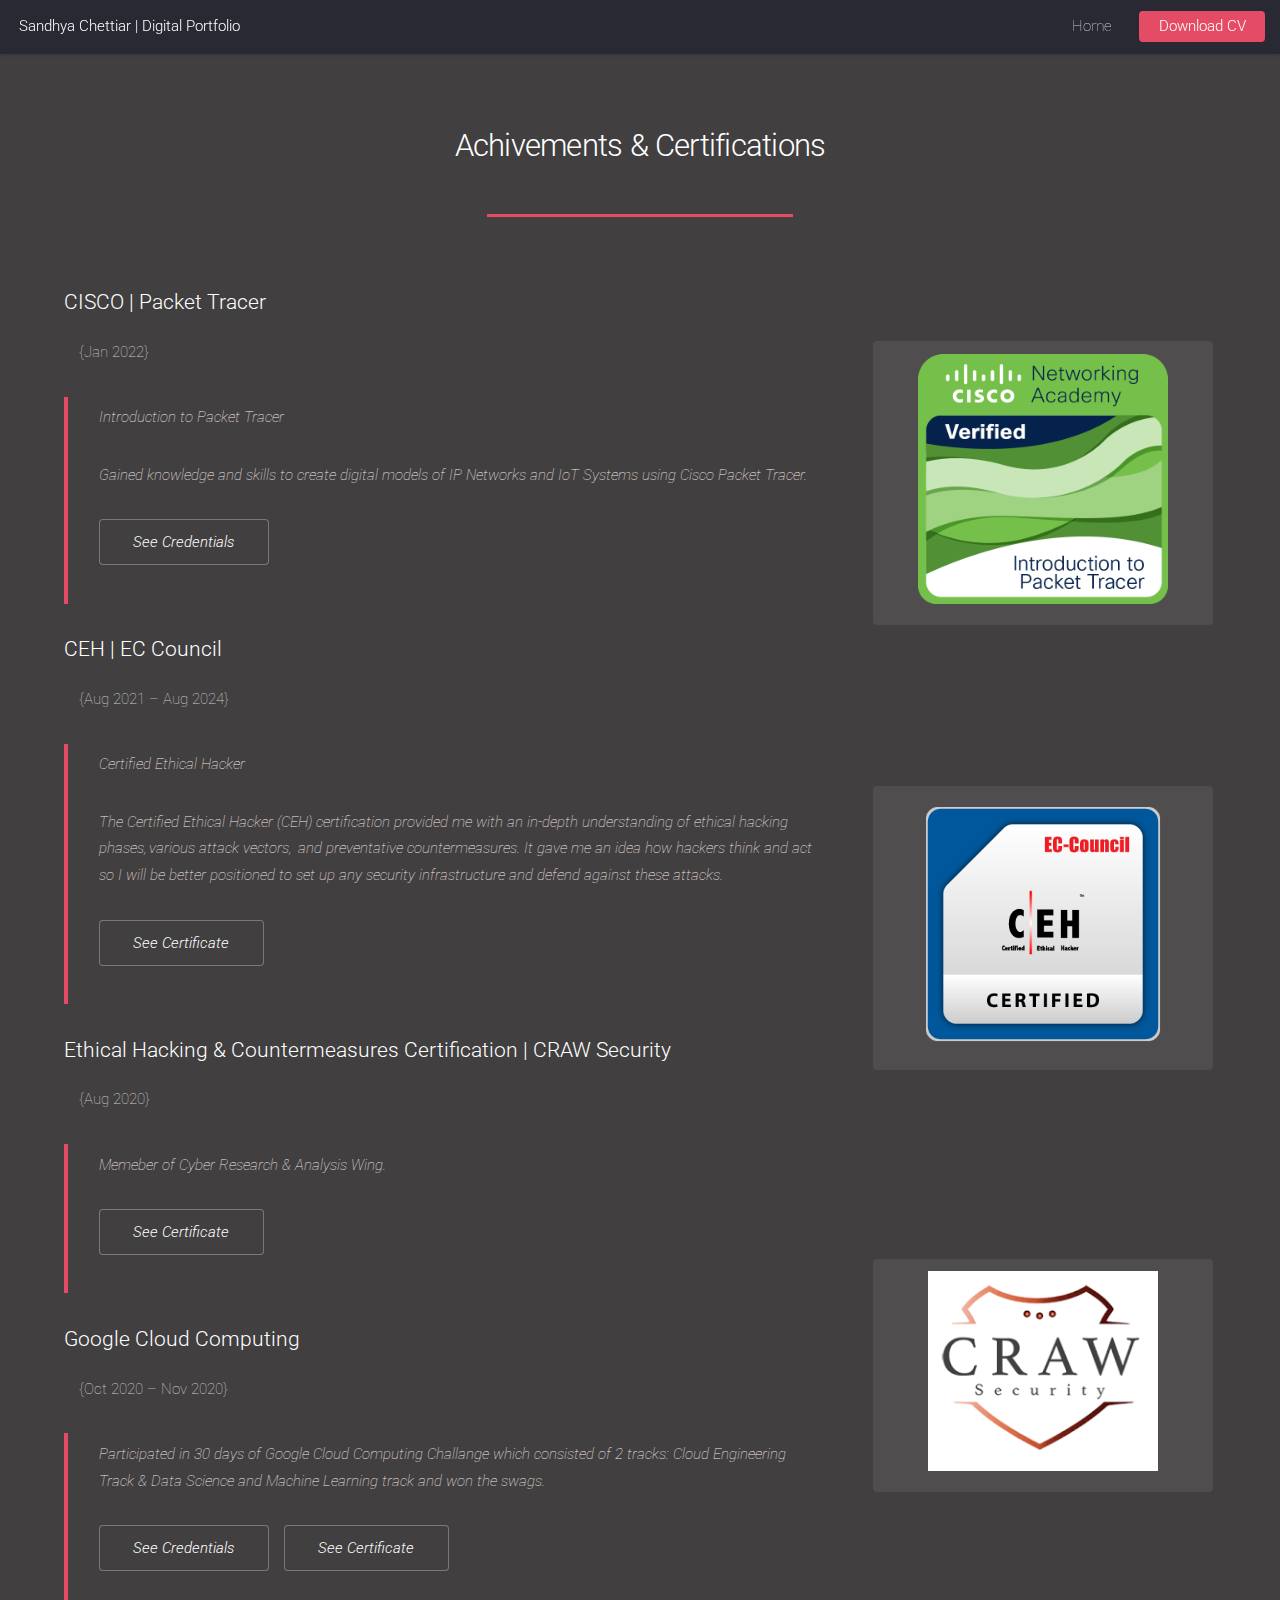
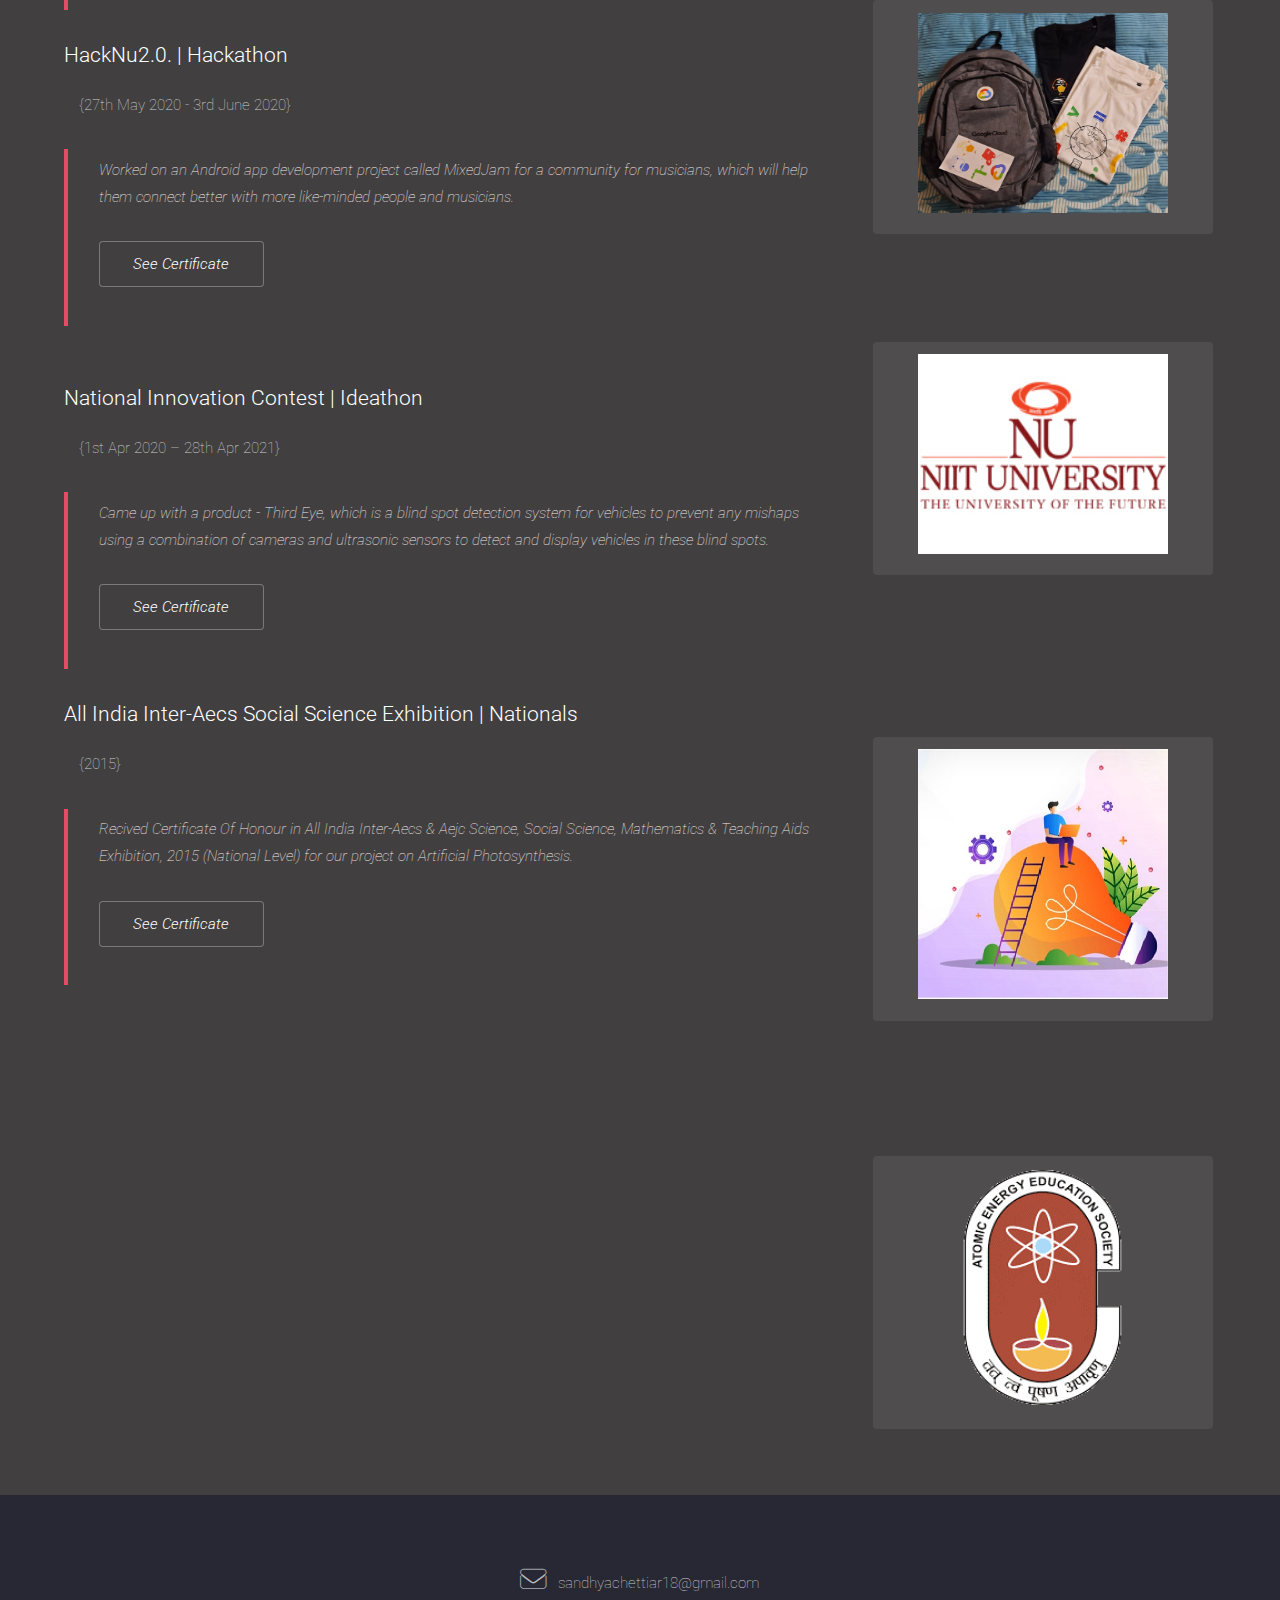
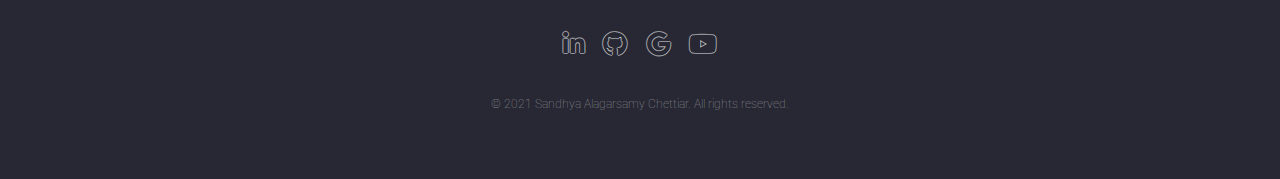
<file: certificates.html>
<!DOCTYPE HTML>
<html>
	<head>
		<title>Projects</title>
		<meta charset="utf-8" />
		<meta name="viewport" content="width=device-width, initial-scale=1, user-scalable=no" />
		<link rel="stylesheet" href="assets/css/main.css" />
		<noscript><link rel="stylesheet" href="assets/css/noscript.css" /></noscript>
	</head>
	<body class="is-preload">
		<div id="page-wrapper">

			<!-- Header -->
			<header id="header">
				<h1 id="logo"><a href="index.html">Sandhya Chettiar | Digital Portfolio</a></h1>
				<nav id="nav">
					<ul>
						<!-- <li><a href="index.html">Home</a></li> -->
						<li>
							<li><a href="index.html">Home</a></li>
							<ul>
								<!-- <li><a href="education.html">Education</a></li> -->
								<!-- <li><a href="index.html">Home</a></li> -->
								<!-- <li><a href="index.html/#one">Introduction</a></li>
								<li><a href="#two">Internships</a></li>
								<li><a href="projects.html">Projects</a></li>
								<li><a href="certificates.html">Certificates</a></li>
								<li><a href="#five">Education</a></li>
								<li><a href="#six">Position of Responsiblity</a></li>
								<li><a href="#seven">Skills</a></li>
								<li><a href="#eight">Volunteering Work</a></li> -->


								<!-- <li><a href="left-sidebar.html">Left Sidebar</a></li>
								<li><a href="right-sidebar.html">Right Sidebar</a></li>
								<li><a href="no-sidebar.html">No Sidebar</a></li> -->
								<!-- <li>
									<a href="#">Submenu</a>
									<ul>
										<li><a href="#">Option 1</a></li>
										<li><a href="#">Option 2</a></li>
										<li><a href="#">Option 3</a></li>
										<li><a href="#">Option 4</a></li>
									</ul>
								</li> -->
							</ul>
						</li>
						<!-- <li><a href="elements.html">Elements</a></li> -->
						<li><a href="Certificates/CV_SandhyaChettiar.pdf" class="button primary">Download CV</a></li>
					</ul>
				</nav>
			</header>

			<!-- Main -->
				<div id="main" class="wrapper style1">
					<div class="container">
						<header class="major">
							<h2>Achivements & Certifications</h2>
							<!-- <p>These are the following projects I've worked on :-</p> -->
						</header>
						<div class="row gtr-150">
							<div class="col-8 col-12-medium">

								<!-- Content -->
									<section id="content">
										<!-- <a href="#" class="image fit"><img src="images/pic06.jpg" alt="" /></a> -->
										
										<h3>CISCO | Packet Tracer </h3>
                                        <ul>{Jan 2022}</ul>
                                        <blockquote>
										<p>Introduction to Packet Tracer</p>
										<p>Gained knowledge and skills to create digital models of IP Networks and IoT Systems using Cisco Packet Tracer.</p>
                                        <footer>
                                            <ul class="actions">
                                                <li><a href="https://www.credly.com/badges/02186672-0478-409d-9f04-c63b57c8cb62/embedded" class="button">See Credentials</a></li>
												
                                            </ul>
                                        </footer>
                                        </blockquote>


                                        <h3>CEH | EC Council</h3>
                                        <ul>{Aug 2021 – Aug 2024}</ul>
                                        <blockquote>
										<p>Certified Ethical Hacker</p>
										<p>The Certified Ethical Hacker (CEH) certification provided me with an in-depth understanding of ethical hacking phases, various attack vectors, 
											and preventative countermeasures. It gave me an idea how hackers think and act so I will be better positioned to set 
											up any security infrastructure and defend against these attacks.</p>
                                        <footer>
                                            <ul class="actions">
                                                <li><a href="Certificates/ECC-CEH-Certificate.pdf" class="button">See Certificate</a></li>
												
                                            </ul>
                                        </footer>
                                        </blockquote>

										<h3>Ethical Hacking & Countermeasures Certification | CRAW Security</h3>
                                        <ul>{Aug 2020}</ul>
                                        <blockquote>
										<p>Memeber of Cyber Research & Analysis Wing.</p>
                                        <footer>
                                            <ul class="actions">
                                                <li><a href="Certificates/Sandhya Chettiar_CRAW_Ethicalhacking.pdf" class="button">See Certificate</a></li>
												
                                            </ul>
                                        </footer>
                                        </blockquote>


										<h3>Google Cloud Computing</h3>
                                        <ul>{Oct 2020 – Nov 2020}</ul>
                                        <blockquote>
										<p>Participated in 30 days of Google Cloud Computing Challange which consisted of 2 tracks: Cloud Engineering Track & Data Science and Machine Learning track and won the swags.</p>
                                        <footer>
                                            <ul class="actions">
                                                <li><a href="https://google.qwiklabs.com/public_profiles/9998b6e3-9291-4510-a28a-d1e943908d92" class="button">See Credentials</a></li>
												<li><a href="Certificates/GoogleCloud Participation Certificate.pdf" class="button">See Certificate</a></li>
                                            </ul>
                                        </footer>
                                        </blockquote>

                                        <h3>HackNu2.0. | Hackathon </h3>
                                        <ul>{27th May 2020 - 3rd June 2020}</ul>
                                        <blockquote>
										<p>Worked on an Android app development project called MixedJam for a community for musicians, which will help them connect better with more like-minded people and musicians.</p>  
                                        <footer>
                                            <ul class="actions">
                                                <li><a href="Certificates/Hackathon.pdf" class="button">See Certificate</a></li>
                                            </ul>
                                        </footer>
                                        </blockquote>

										<br>

                                        <h3>National Innovation Contest | Ideathon </h3>
                                        <ul>{1st Apr 2020 – 28th Apr 2021}</ul>
                                        <blockquote>
										<p>Came up with a product - Third Eye, which is a blind spot detection system for vehicles to prevent any mishaps using a combination of cameras and ultrasonic sensors to detect and display vehicles in these blind spots.
                                            <footer>
                                                <ul class="actions">
                                                    <li><a href="Certificates/Ideathon_Certificate.pdf" class="button">See Certificate</a></li>
                                                </ul>
                                            </footer>
                                        </blockquote>

                                        <h3>All India Inter-Aecs Social Science Exhibition | Nationals </h3>
                                        <ul>{2015}</ul>
                                        <blockquote>
										<p>Recived Certificate Of Honour in All India Inter-Aecs & Aejc Science, Social Science, Mathematics & Teaching Aids Exhibition, 2015 (National Level) for our project on Artificial Photosynthesis.</p>

                                            <footer>
                                                <ul class="actions">
                                                    <li><a href="Certificates/NationalLevel_ArtificialPhotosynthesis.pdf" class="button">See Certificate</a></li>
                                                </ul>
                                            </footer>
                                        </blockquote>
										
									</section>

							</div>
							<div class="col-4 col-12-medium">

								<!-- Sidebar -->
									<section id="sidebar">
										<section>
											
											<!-- <h3><br>Respective Project's Links</h3> <br> -->

											<br><br>
											
											<pre><code align="center"><img src="images/introduction-to-packet-tracer.png" width="250" height="250"></code></pre>

											<br><br><br><br><br>

											<pre><code align="center"><img src="images/CEH_2E345519D3F7.png" width="250" height="250"></code></pre>
                                            
											<br><br><br><br>
											<!-- <hr> -->
											<br><br>

											<pre><code align="center"><img src="images/CRAWlogo.png" width="230" height="200"></code></pre>
											
											<br><br><br>
											<!-- <hr> -->

											<pre><code align="center"><img src="images/swags.jpeg" width="250" height="200"></code></pre>
                                            
											<!-- <hr> -->
											
											<br><br><br>

                                            <pre><code align="center"><img src="images/uni.png" width="250" height="200"></code></pre>
										
										</section>
										<!-- <hr/>   -->

                                        <br><br><br><br><br>
										<section>
											
                                            <pre><code align="center"><img src="images/National Innovation Contest.jpg" width="250" height="250"></code></pre>
                                            
                                            <!-- <hr> -->
										</section>

										<section>
											<br><br><br><br>
                                            <pre><code align="center"><img src="CARD/barc-logo.png" width="250" height="240"></code></pre>
                                    
										</section>
									</section>

							</div>
						</div>
					</div>
				</div>

                
			<!-- Footer -->
				<footer id="footer">
					<ul class="icons">
						<!-- <li><a href="#" class="icon brands alt fa-twitter"><span class="label">Twitter</span></a></li>
						<li><a href="#" class="icon brands alt fa-facebook-f"><span class="label">Facebook</span></a></li>
						<li><a href="#" class="icon brands alt fa-linkedin-in"><span class="label">LinkedIn</span></a></li>
						<li><a href="#" class="icon brands alt fa-instagram"><span class="label">Instagram</span></a></li>
						<li><a href="#" class="icon brands alt fa-github"><span class="label">GitHub</span></a></li>
						<li><a href="#" class="icon solid alt fa-envelope"><span class="label">Email</span></a></li> -->

						<li><a href="https://mail.google.com/mail/u/0/#inbox" class="icon solid alt fa-envelope"><span class="label">Email</span></a> &nbsp sandhyachettiar18@gmail.com</li><br><br>

						<li><a href="https://www.linkedin.com/in/sandhya-chettiar-2361451a3/" class="icon brands alt fa-linkedin-in"><span class="label">LinkedIn</span></a></li>
						
						
						<li><a href="https://github.com/Sandhya18Chettiar" class="icon brands alt fa-github"><span class="label"></span></a></li>
						<li><a href="https://www.qwiklabs.com/public_profiles/9998b6e3-9291-4510-a28a-d1e943908d92" class="icon brands alt fa-google"><span class="label">Twitter</span></a></li>
						<li><a href="https://www.youtube.com/channel/UCz9WRCNs7YApwErA9TnsCfg" class="icon brands alt fa-youtube"><span class="label"></span></a></li>
						
					</ul>
					<ul class="copyright">
						<li>&copy; 2021 Sandhya Alagarsamy Chettiar. All rights reserved.</li>
					</ul>
				</footer>

		</div>

		<!-- Scripts -->
			<script src="assets/js/jquery.min.js"></script>
			<script src="assets/js/jquery.scrolly.min.js"></script>
			<script src="assets/js/jquery.dropotron.min.js"></script>
			<script src="assets/js/jquery.scrollex.min.js"></script>
			<script src="assets/js/browser.min.js"></script>
			<script src="assets/js/breakpoints.min.js"></script>
			<script src="assets/js/util.js"></script>
			<script src="assets/js/main.js"></script>

	</body>
</html>
</file>
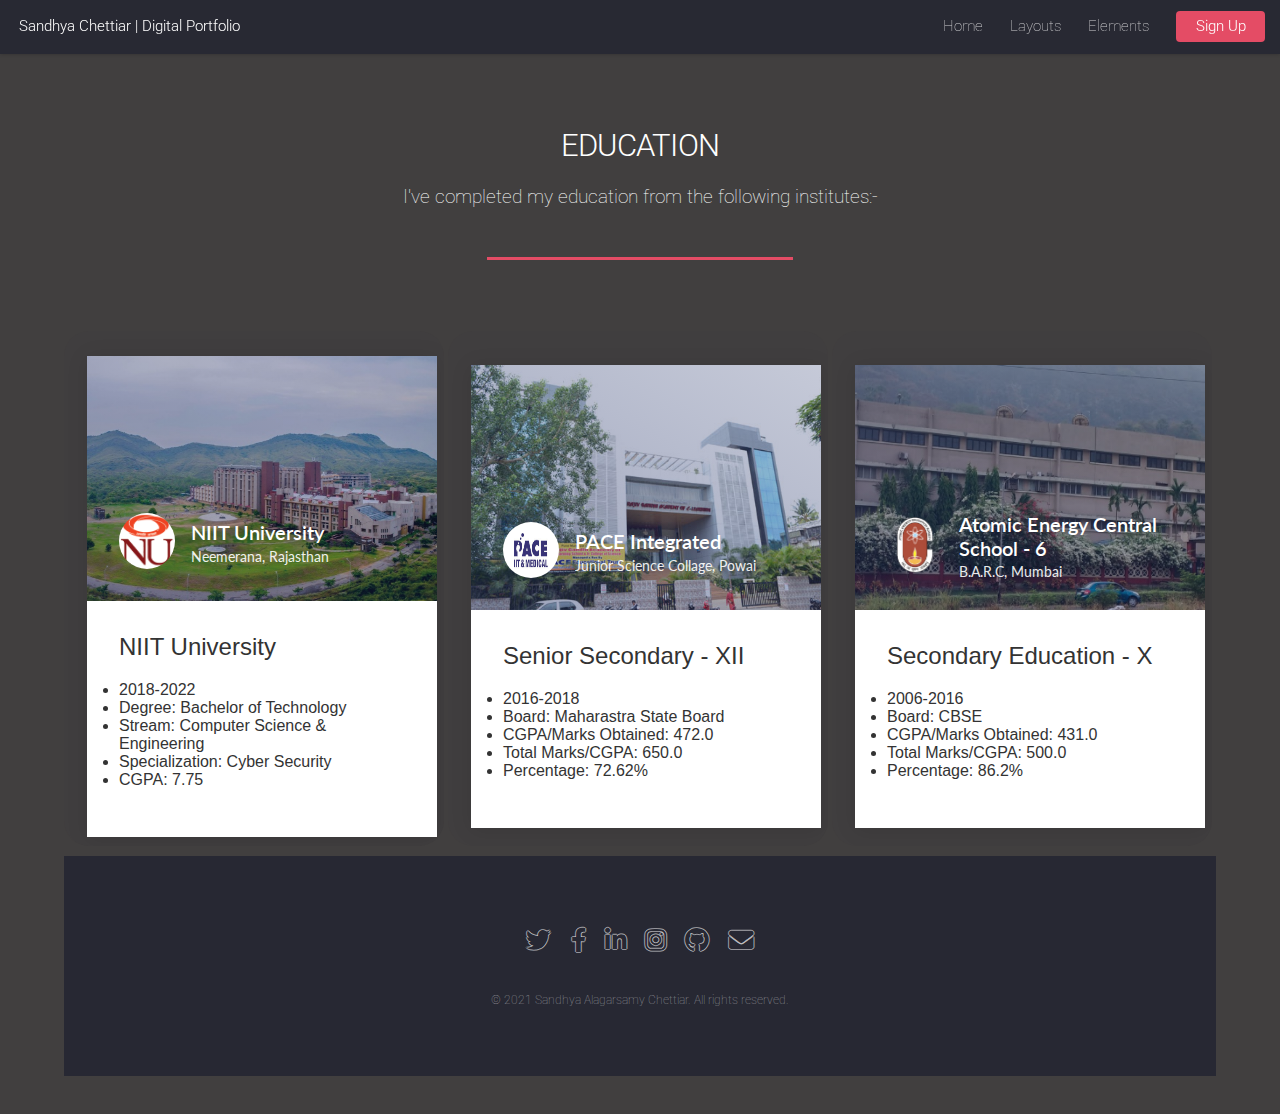
<file: education.html>
<!DOCTYPE HTML>
<html>
	<head>
		<title>Education</title>
		<meta charset="utf-8" />
		<meta name="viewport" content="width=device-width, initial-scale=1, user-scalable=no" />
		<link rel="stylesheet" href="assets/css/main.css" />
		<noscript><link rel="stylesheet" href="assets/css/noscript.css" /></noscript>
	</head>
	<body class="is-preload">
		<div id="page-wrapper">

			<!-- Header -->
				<header id="header">
					<h1 id="logo"><a href="index.html">Sandhya Chettiar | Digital Portfolio</a></h1>
					<nav id="nav">
						<ul>
							<li><a href="index.html">Home</a></li>
							<li>
								<a href="#">Layouts</a>
								<ul>
									<li><a href="left-sidebar.html">Left Sidebar</a></li>
									<li><a href="right-sidebar.html">Right Sidebar</a></li>
									<li><a href="no-sidebar.html">No Sidebar</a></li>
									<li>
										<a href="#">Submenu</a>
										<ul>
											<li><a href="#">Option 1</a></li>
											<li><a href="#">Option 2</a></li>
											<li><a href="#">Option 3</a></li>
											<li><a href="#">Option 4</a></li>
										</ul>
									</li>
								</ul>
							</li>
							<li><a href="elements.html">Elements</a></li>
							<li><a href="#" class="button primary">Sign Up</a></li>
						</ul>
					</nav>
				</header>

			<!-- Main -->
				<div id="main" class="wrapper style1">
					<div class="container">
						<header class="major">
							<h2>EDUCATION</h2>
							<p>I've completed my education from the following institutes:-</p>
						</header>

            <!-- CARDS -->
                <iframe src="/CARD/niit.html" width="33%" height="515" style="border:2px ; border-radius: 25px; margin-bottom: 2px;">
                </iframe>
                
                <iframe src="/CARD/pace.html" width="33%" height="515" style="border:2px ; border-radius: 25px; margin-bottom: 2px;">
                </iframe>
            
                <iframe src="/CARD/barc.html" width="33%" height="515" style="border:2px ; border-radius: 25px; margin-bottom: 2px;">
                </iframe>


				<!-- Main
				<div id="main" class="wrapper style1">
					<div class="container">
						<header class="major">
							<h2>Position of Responsibility</h2>
							<p>I've completed my education from the following institutes:-</p>
						</header> -->

            

					<!-- Content
					<section id="content">
						<a href="#" class="image fit"><img src="images/pic07.jpg" alt="" /></a>
						<h3>Dolore Amet Consequat</h3>
						<p>Aliquam massa urna, imperdiet sit amet mi non, bibendum euismod est. Curabitur mi justo, tincidunt vel eros ullamcorper, porta cursus justo. Cras vel neque eros. Vestibulum diam quam, mollis at magna consectetur non, malesuada quis augue. Morbi tincidunt pretium interdum est. Curabitur mi justo, tincidunt vel eros ullamcorper, porta cursus justo. Cras vel neque eros. Vestibulum diam cubilia adipiscing interdum aliquet aliquet placerat cubilia accumsan cep ante nullam adipiscing tortor odio. Iaculis adipiscing accumsan nascetur in cras. Lacinia placerat.</p>
						<p>Vestibulum diam quam, mollis at consectetur non, malesuada quis augue. Morbi tincidunt pretium interdum. Morbi mattis elementum orci, nec dictum porta cursus justo. Quisque ultricies lorem in ligula condimentum, et egestas turpis sagittis. Cras ac nunc urna. Nullam eget lobortis purus. Phasellus vitae tortor non est placerat tristique faucibus magna adipiscing aliquet blandit nisi dolor accumsan nascetur lorem. Vis enim. Curae. Mi arcu vis aliquam ipsum non accumsan ac mi faucibus amet eu accumsan erat interdum semper accumsan. Eu sagittis tellus accumsan neque lorem penatibus in porttitor. Vivamus commodo curae. Condimentum lobortis praesent id ac lorem. Lorem vis ipsum dolor feugiat consequat dolore adipiscing.</p>
						<h3>Sed Magna Ornare</h3>
						<p>In vestibulum massa quis arcu lobortis tempus. Nam pretium arcu in odio vulputate luctus. Suspendisse euismod lorem eget lacinia fringilla. Sed sed felis justo. Nunc sodales elit in laoreet aliquam. Nam gravida, nisl sit amet iaculis porttitor, risus nisi rutrum metus. In accumsan lorem nunc ultrices a ac eu accumsan ac id nullam. Nec lobortis. Faucibus. Mi commodo laoreet arcu at non mi lacinia aliquet non lobortis phasellus accumsan nascetur varius. Integer orci porttitor eu faucibus aliquet faucibus ac accumsan adipiscing accumsan odio. Ut adipiscing.</p>
						<ul>
							<li>Faucibus orci lobortis ac adipiscing integer.</li>
							<li>Col accumsan arcu mi aliquet placerat.</li>
							<li>Lobortis vestibulum ut magna tempor massa nascetur.</li>
							<li>Blandit massa non blandit tempor interdum.</li>
							<li>Lacinia mattis arcu nascetur lobortis.</li>
						</ul>
					</section>
								<li><a href="#" class="button">Download CV</a></li>
					</div>
				</div>  -->

			<!-- Footer -->
				<footer id="footer">
					<ul class="icons">
						<li><a href="#" class="icon brands alt fa-twitter"><span class="label">Twitter</span></a></li>
						<li><a href="#" class="icon brands alt fa-facebook-f"><span class="label">Facebook</span></a></li>
						<li><a href="#" class="icon brands alt fa-linkedin-in"><span class="label">LinkedIn</span></a></li>
						<li><a href="#" class="icon brands alt fa-instagram"><span class="label">Instagram</span></a></li>
						<li><a href="#" class="icon brands alt fa-github"><span class="label">GitHub</span></a></li>
						<li><a href="#" class="icon solid alt fa-envelope"><span class="label">Email</span></a></li>
					</ul>
					<ul class="copyright">
						<li>&copy; 2021 Sandhya Alagarsamy Chettiar. All rights reserved.</li>
					</ul>
				</footer>
		</div>

		<!-- Scripts -->
			<script src="assets/js/jquery.min.js"></script>
			<script src="assets/js/jquery.scrolly.min.js"></script>
			<script src="assets/js/jquery.dropotron.min.js"></script>
			<script src="assets/js/jquery.scrollex.min.js"></script>
			<script src="assets/js/browser.min.js"></script>
			<script src="assets/js/breakpoints.min.js"></script>
			<script src="assets/js/util.js"></script>
			<script src="assets/js/main.js"></script>

	</body>
</html>
</file>
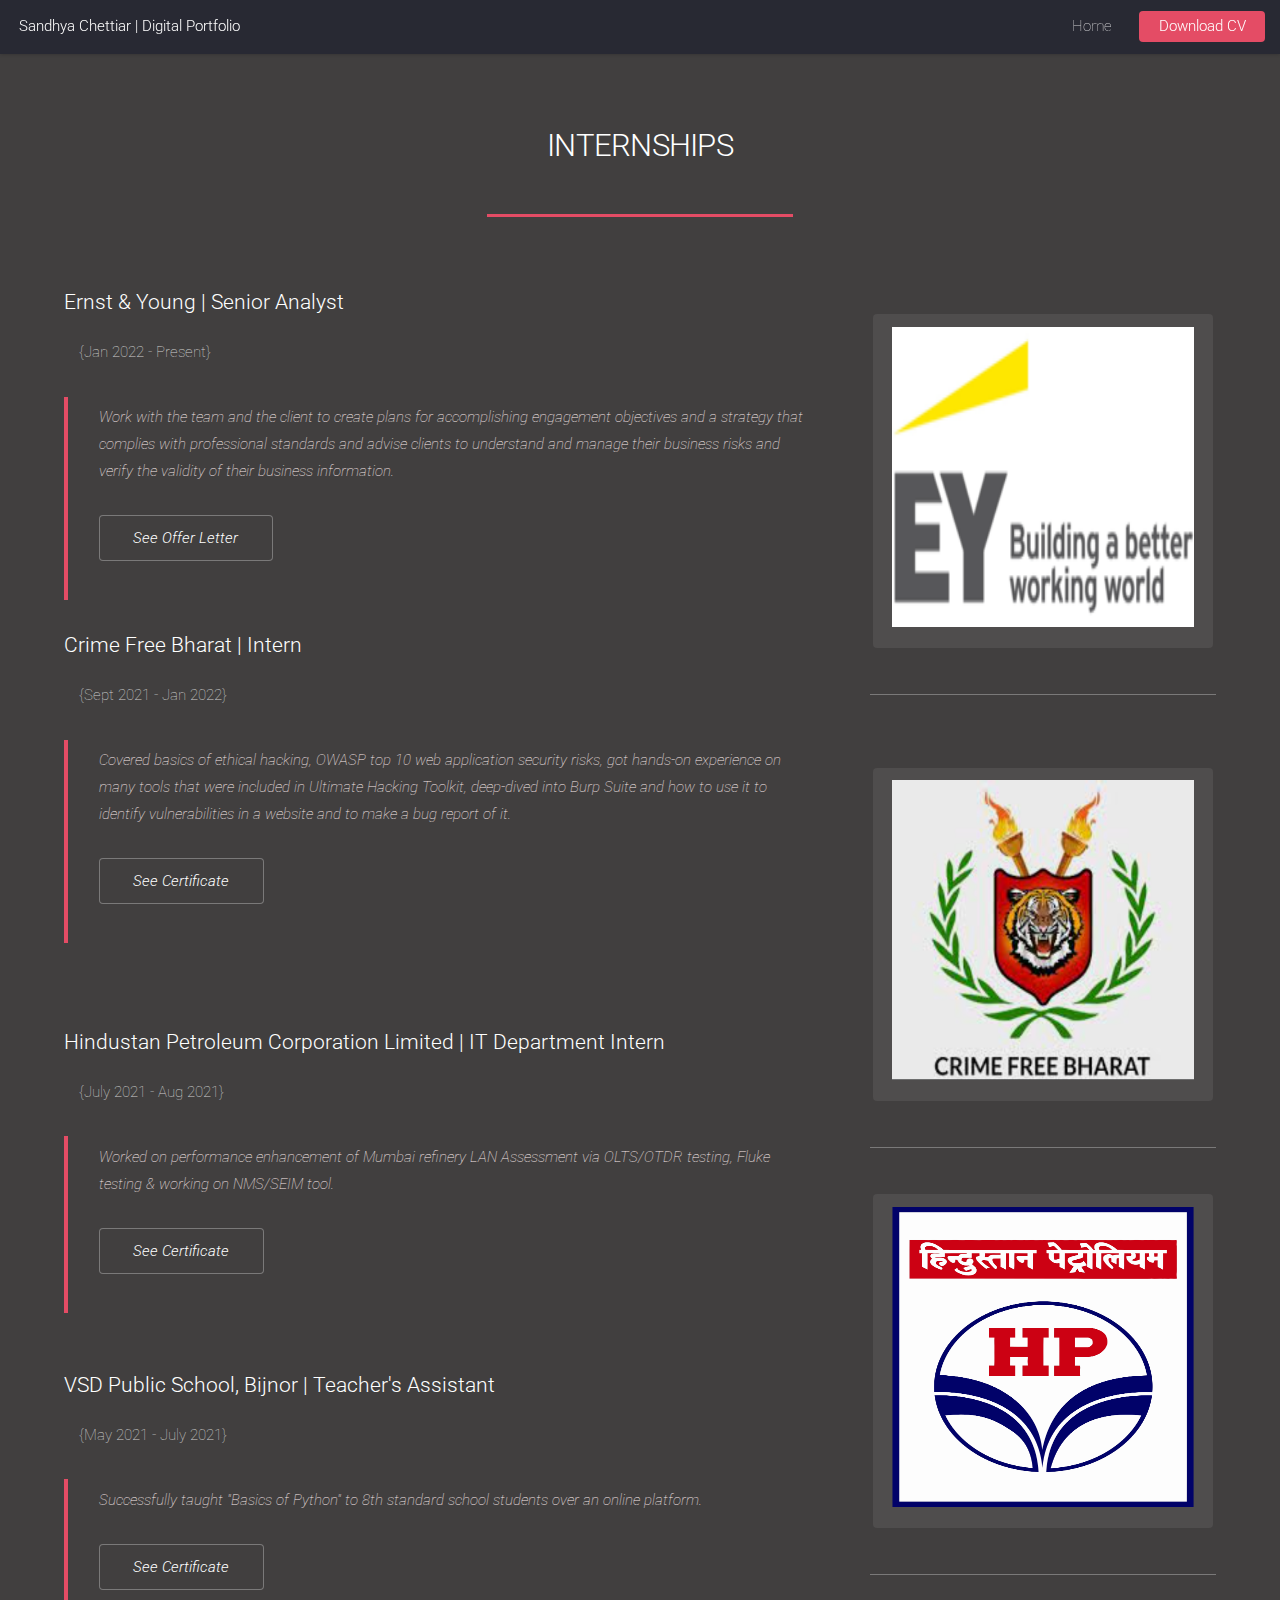
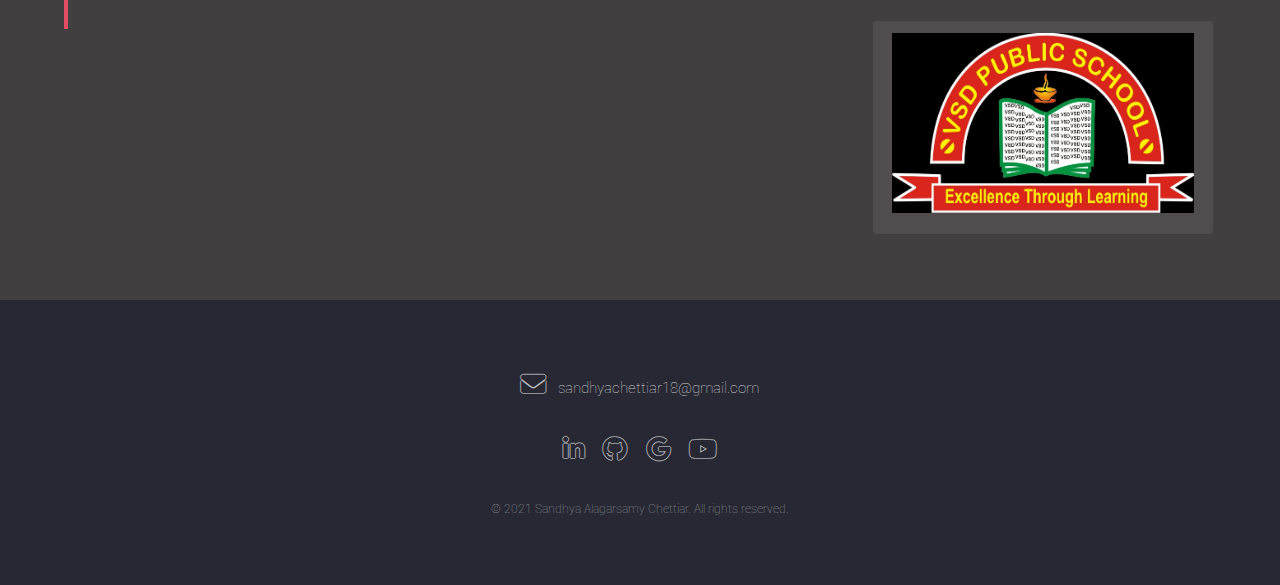
<file: internships.html>
<!DOCTYPE HTML>
<html>
	<head>
		<title>Projects</title>
		<meta charset="utf-8" />
		<meta name="viewport" content="width=device-width, initial-scale=1, user-scalable=no" />
		<link rel="stylesheet" href="assets/css/main.css" />
		<noscript><link rel="stylesheet" href="assets/css/noscript.css" /></noscript>
	</head>
	<body class="is-preload">
		<div id="page-wrapper">

			<!-- Header -->
			<header id="header">
				<h1 id="logo"><a href="index.html">Sandhya Chettiar | Digital Portfolio</a></h1>
				<nav id="nav">
					<ul>
						<!-- <li><a href="index.html">Home</a></li> -->
						<li>
							<li><a href="index.html">Home</a></li>
							<ul>
								<!-- <li><a href="education.html">Education</a></li> -->
								
								<!-- <li><a href="#one">Introduction</a></li>
								<li><a href="#two">Internships</a></li>
								<li><a href="projects.html">Projects</a></li>
								<li><a href="certificates.html">Certificates</a></li>
								<li><a href="#five">Education</a></li>
								<li><a href="#six">Position of Responsiblity</a></li>
								<li><a href="#seven">Skills</a></li>
								<li><a href="#eight">Volunteering Work</a></li> -->


								<!-- <li><a href="left-sidebar.html">Left Sidebar</a></li>
								<li><a href="right-sidebar.html">Right Sidebar</a></li>
								<li><a href="no-sidebar.html">No Sidebar</a></li> -->
								<!-- <li>
									<a href="#">Submenu</a>
									<ul>
										<li><a href="#">Option 1</a></li>
										<li><a href="#">Option 2</a></li>
										<li><a href="#">Option 3</a></li>
										<li><a href="#">Option 4</a></li>
									</ul>
								</li> -->
							</ul>
						</li>
						<!-- <li><a href="elements.html">Elements</a></li> -->
						<li><a href="Certificates/CV_SandhyaChettiar.pdf" class="button primary">Download CV</a></li>
					</ul>
				</nav>
			</header>

			<!-- Main -->
				<div id="main" class="wrapper style1">
					<div class="container">
						<header class="major">
							<h2>INTERNSHIPS</h2>
							<!-- <p>These are the following projects I've worked on :-</p> -->
						</header>
						<div class="row gtr-150">
							<div class="col-8 col-12-medium">

								<!-- Content -->
									<section id="content">
										<!-- <a href="#" class="image fit"><img src="images/pic06.jpg" alt="" /></a> -->
										
                                        <!-- <h3>ComExpo Cyber Security | Cybersecurity Researcher </h3>
                                        <ul>{July 2021 - Present}</ul>
                                        <blockquote>
										<p>Technical content writing & research on diffrent cybersecurity concepts as mentioned below: </p>
                                             <pre><code align="center"><img src="images/ComExpo.png" width="100%" height="300"></code></pre>
                                        </blockquote> -->

										<h3>Ernst & Young | Senior Analyst </h3>
                                        <ul>{Jan 2022 - Present}</ul>
                                        <blockquote>
										<p>Work with the team and the client to create plans for accomplishing engagement objectives and a strategy that complies with professional standards and advise clients to understand and manage their business risks and verify the validity of their business information. </p>
										<footer>
											<ul class="actions">
												<li><a href="Certificates/EY_Offer_Acceptance_Letter_31-12-2021.pdf" class="button">See Offer Letter</a></li>
											</ul>
										</footer>
                                        </blockquote>

                                        <h3>Crime Free Bharat | Intern </h3>
                                        <ul>{Sept 2021 - Jan 2022}</ul>
                                        <blockquote>
										<p>Covered basics of ethical hacking, OWASP top 10 web application security risks, got hands-on experience on many tools that were included in Ultimate Hacking Toolkit, deep-dived into Burp Suite and how to use it to identify vulnerabilities in a website and to make a bug report of it. </p>
										<footer>
											<ul class="actions">
												<li><a href="Certificates/CFB_CompletionCertificate.pdf" class="button">See Certificate</a></li>
											</ul>
										</footer>
                                        </blockquote>

										<Br><Br>
                                        <h3>Hindustan Petroleum Corporation Limited | IT Department Intern</h3>
                                        <ul>{July 2021 - Aug 2021}</ul>
                                        <blockquote>
										<p>Worked on performance enhancement of Mumbai refinery LAN Assessment 
                                            via OLTS/OTDR testing, Fluke testing & working on NMS/SEIM tool.</p>  
                                            <footer>
                                                <ul class="actions">
                                                    <li><a href="Certificates/Sandhya HPCL Intern Certificate.pdf" class="button">See Certificate</a></li>
                                                </ul>
                                            </footer>
                                        </blockquote>

                                        <br> 

                                        <h3>VSD Public School, Bijnor | Teacher's Assistant </h3>
                                        <ul>{May 2021 - July 2021}</ul>
                                        <blockquote>
										<p>Successfully taught "Basics of Python" to 8th standard school students over an online platform.</p>
                                        <footer>
                                            <ul class="actions">
                                                <li><a href="Certificates/VSD_Internship_CERTIFICATE.pdf" class="button">See Certificate</a></li>
                                            </ul>
                                        </footer>
                                        </blockquote>
										
                                        	
									</section>

							</div>
							<div class="col-4 col-12-medium">

								<!-- Sidebar -->
									<section id="sidebar">
										<section>

                                            <br>
											
											<!-- <h3><br>Respective Project's Links</h3> <br> -->
                                            <pre><code align="center"><img src="images/EYLogo2.png" width="100%" height="300"></code></pre>
                                            
                                        
                                          <hr>
										  <br>
											
											<!-- <h3><br>Respective Project's Links</h3> <br> -->
                                            <pre><code align="center"><img src="images/CFB_Logo.png" width="100%" height="300"></code></pre>
                                            
                                        
                                          <hr>
                                          

											<pre><code align="center"><img src="images/Hindustan_Petroleum_Logo.png" width="100%" height="300"></code></pre>

                                            
                                            <hr>

											<pre><code align="center"><img src="images/vsd-public-school-bijnor-logo.png" width="100%" height="180"></code></pre>


                                           
									</section>

							</div>
						</div>
					</div>
				</div>

                
			<!-- Footer -->
				<footer id="footer">
					<ul class="icons">
						<!-- <li><a href="#" class="icon brands alt fa-twitter"><span class="label">Twitter</span></a></li>
						<li><a href="#" class="icon brands alt fa-facebook-f"><span class="label">Facebook</span></a></li>
						<li><a href="#" class="icon brands alt fa-linkedin-in"><span class="label">LinkedIn</span></a></li>
						<li><a href="#" class="icon brands alt fa-instagram"><span class="label">Instagram</span></a></li>
						<li><a href="#" class="icon brands alt fa-github"><span class="label">GitHub</span></a></li>
						<li><a href="#" class="icon solid alt fa-envelope"><span class="label">Email</span></a></li> -->

						<li><a href="https://mail.google.com/mail/u/0/#inbox" class="icon solid alt fa-envelope"><span class="label">Email</span></a> &nbsp sandhyachettiar18@gmail.com</li><br><br>

						<li><a href="https://www.linkedin.com/in/sandhya-chettiar-2361451a3/" class="icon brands alt fa-linkedin-in"><span class="label">LinkedIn</span></a></li>
						
						
						<li><a href="https://github.com/Sandhya18Chettiar" class="icon brands alt fa-github"><span class="label"></span></a></li>
						<li><a href="https://www.qwiklabs.com/public_profiles/9998b6e3-9291-4510-a28a-d1e943908d92" class="icon brands alt fa-google"><span class="label">Twitter</span></a></li>
						<li><a href="https://www.youtube.com/channel/UCz9WRCNs7YApwErA9TnsCfg" class="icon brands alt fa-youtube"><span class="label"></span></a></li>
						
					</ul>
					<ul class="copyright">
						<li>&copy; 2021 Sandhya Alagarsamy Chettiar. All rights reserved.</li>
					</ul>
				</footer>

		</div>

		<!-- Scripts -->
			<script src="assets/js/jquery.min.js"></script>
			<script src="assets/js/jquery.scrolly.min.js"></script>
			<script src="assets/js/jquery.dropotron.min.js"></script>
			<script src="assets/js/jquery.scrollex.min.js"></script>
			<script src="assets/js/browser.min.js"></script>
			<script src="assets/js/breakpoints.min.js"></script>
			<script src="assets/js/util.js"></script>
			<script src="assets/js/main.js"></script>

	</body>
</html>
</file>
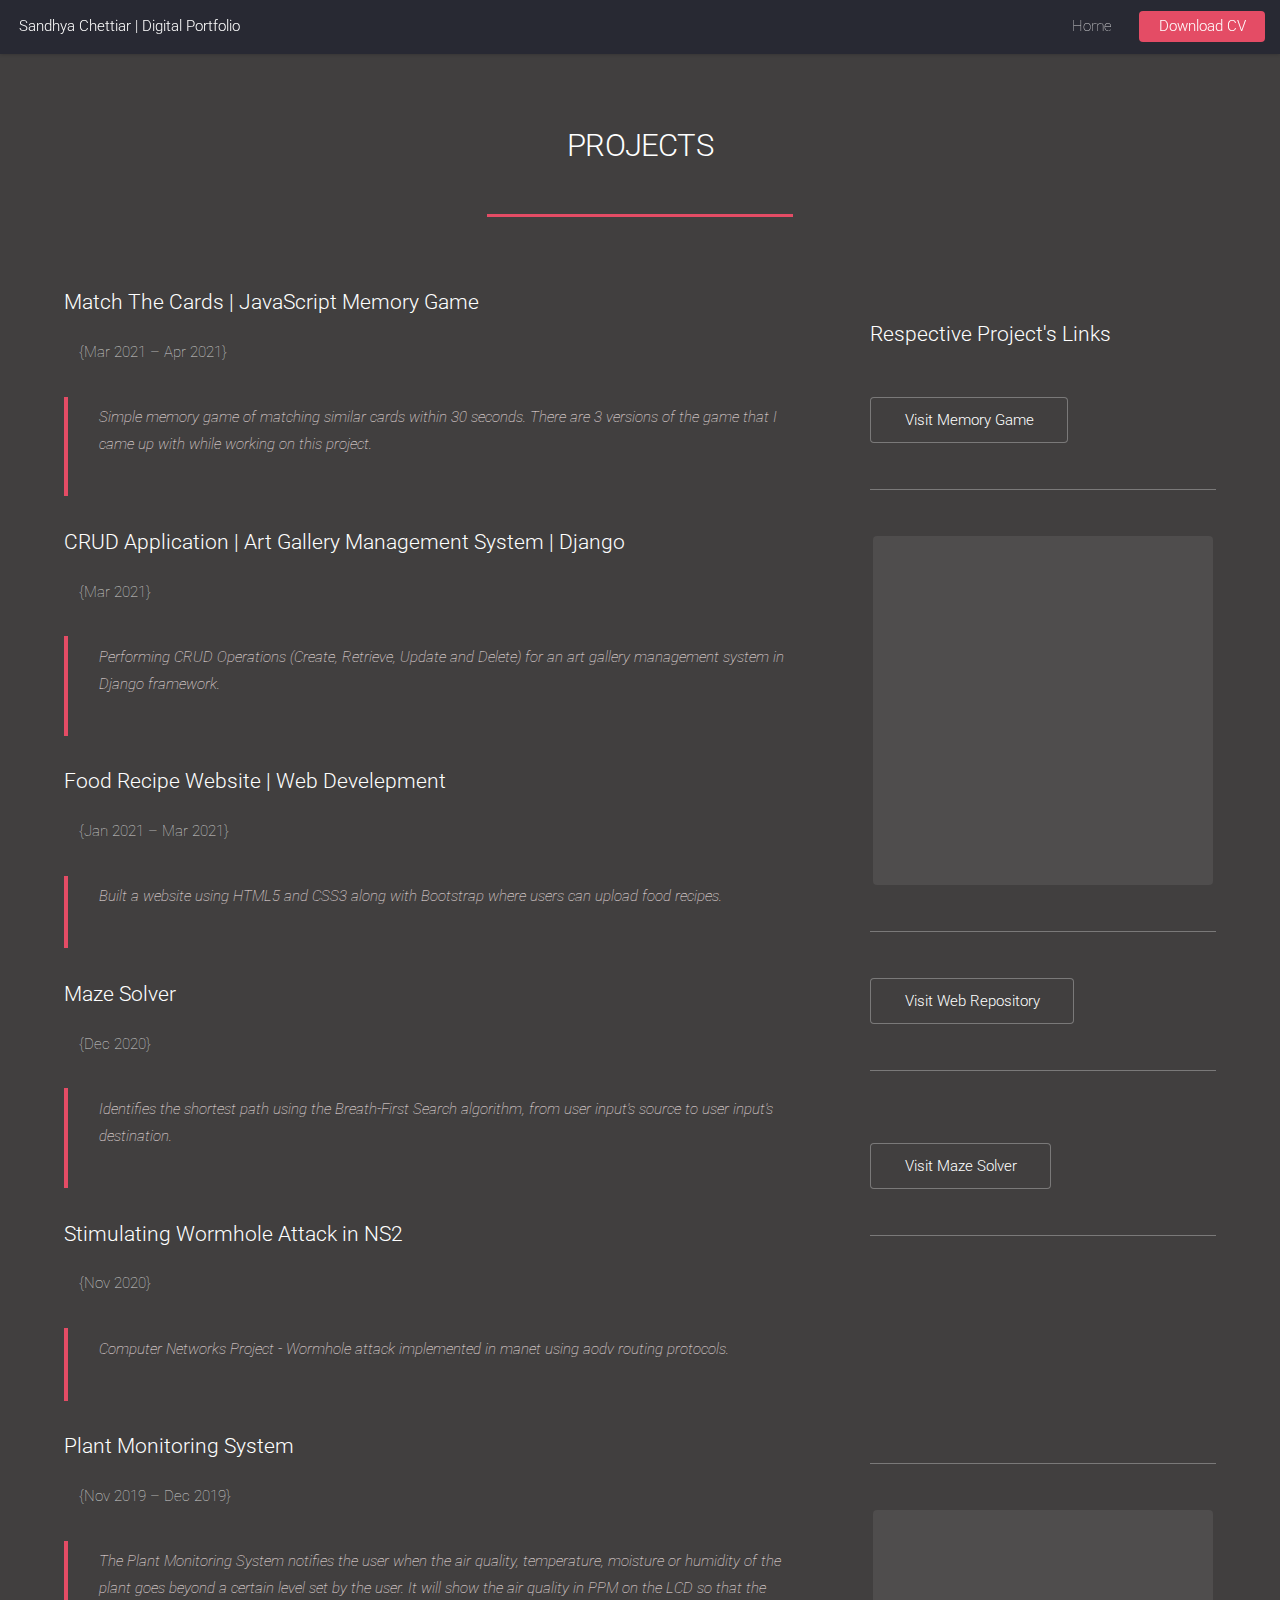
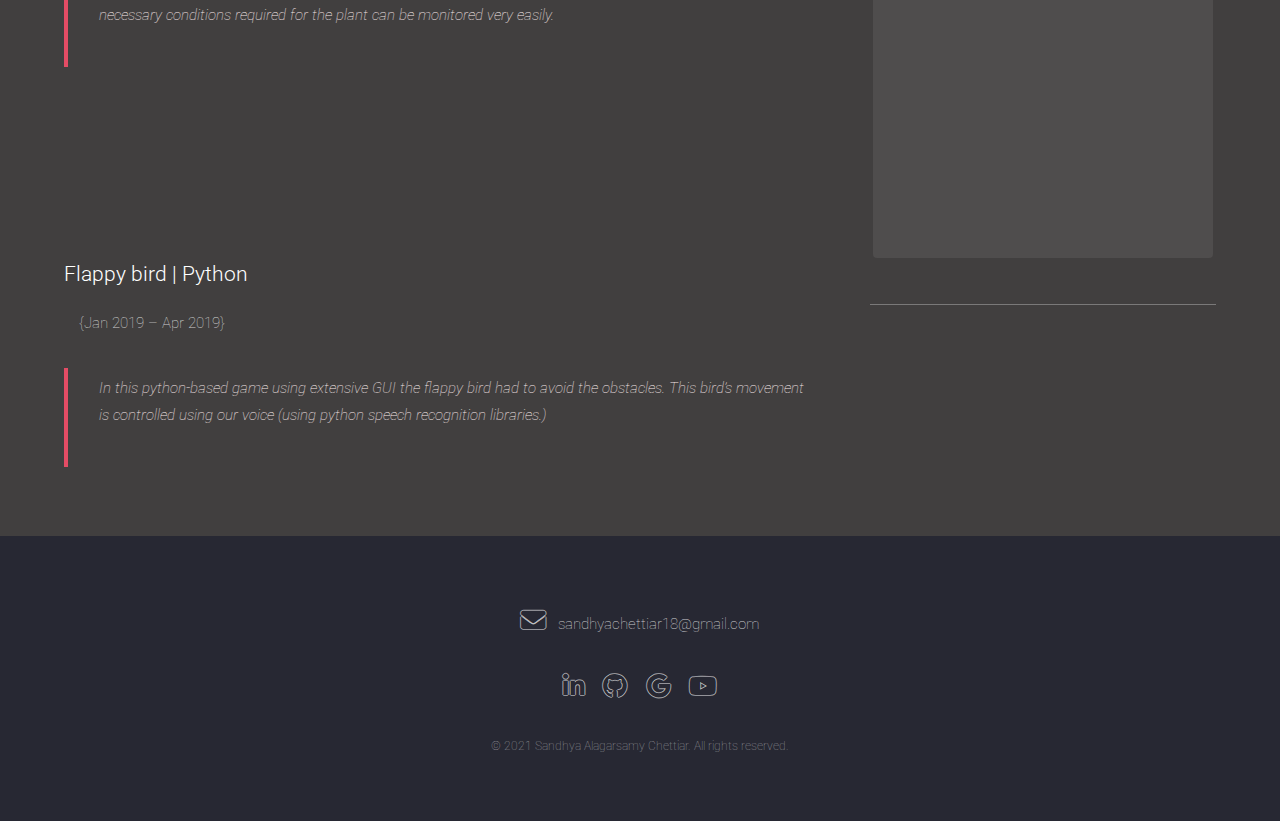
<file: projects.html>
<!DOCTYPE HTML>
<html>
	<head>
		<title>Projects</title>
		<meta charset="utf-8" />
		<meta name="viewport" content="width=device-width, initial-scale=1, user-scalable=no" />
		<link rel="stylesheet" href="assets/css/main.css" />
		<noscript><link rel="stylesheet" href="assets/css/noscript.css" /></noscript>
	</head>
	<body class="is-preload">
		<div id="page-wrapper">

			<!-- Header -->
			<header id="header">
				<h1 id="logo"><a href="index.html">Sandhya Chettiar | Digital Portfolio</a></h1>
				<nav id="nav">
					<ul>
						<!-- <li><a href="index.html">Home</a></li> -->
						<li>
							<li><a href="index.html">Home</a></li>
							<ul>
								<!-- <li><a href="education.html">Education</a></li> -->
								
								<!-- <li><a href="#one">Introduction</a></li>
								<li><a href="#two">Internships</a></li>
								<li><a href="projects.html">Projects</a></li>
								<li><a href="certificates.html">Certificates</a></li>
								<li><a href="#five">Education</a></li>
								<li><a href="#six">Position of Responsiblity</a></li>
								<li><a href="#seven">Skills</a></li>
								<li><a href="#eight">Volunteering Work</a></li> -->


								<!-- <li><a href="left-sidebar.html">Left Sidebar</a></li>
								<li><a href="right-sidebar.html">Right Sidebar</a></li>
								<li><a href="no-sidebar.html">No Sidebar</a></li> -->
								<!-- <li>
									<a href="#">Submenu</a>
									<ul>
										<li><a href="#">Option 1</a></li>
										<li><a href="#">Option 2</a></li>
										<li><a href="#">Option 3</a></li>
										<li><a href="#">Option 4</a></li>
									</ul>
								</li> -->
							</ul>
						</li>
						<!-- <li><a href="elements.html">Elements</a></li> -->
						<li><a href="Certificates/CV_SandhyaChettiar.pdf" class="button primary">Download CV</a></li>
					</ul>
				</nav>
			</header>

			<!-- Main -->
				<div id="main" class="wrapper style1">
					<div class="container">
						<header class="major">
							<h2>PROJECTS</h2>
							<!-- <p>These are the following projects I've worked on :-</p> -->
						</header>
						<div class="row gtr-150">
							<div class="col-8 col-12-medium">

								<!-- Content -->
									<section id="content">
										<!-- <a href="#" class="image fit"><img src="images/pic06.jpg" alt="" /></a> -->
										
                                        <h3>Match The Cards | JavaScript Memory Game </h3>
                                        <ul>{Mar 2021 – Apr 2021}</ul>
                                        <blockquote>
										<p>Simple memory game of matching similar cards within 30 seconds. There are 3 versions
                                             of the game that I came up with while working on this project.</p>
                                        </blockquote>

                                        <h3>CRUD Application | Art Gallery Management System | Django </h3>
                                        <ul>{Mar 2021}</ul>
                                        <blockquote>
										<p>Performing CRUD Operations (Create, Retrieve, Update and Delete) for an art 
                                            gallery management system in Django framework.</p>  
                                        </blockquote>

                                        <h3>Food Recipe Website | Web Develepment </h3>
                                        <ul>{Jan 2021 – Mar 2021}</ul>
                                        <blockquote>
										<p>Built a website using HTML5 and CSS3 along with Bootstrap where users can upload food recipes.</p>
                                        </blockquote>
										
                                        <h3>Maze Solver</h3>
                                        <ul>{Dec 2020}</ul>
                                        <blockquote>
										<p>Identifies the shortest path using the Breath-First Search algorithm, 
                                            from user input's source to user input's destination.</p>
                                        </blockquote>

                                        <h3>Stimulating Wormhole Attack in NS2 </h3>
                                        <ul>{Nov 2020}</ul>
                                        <blockquote>
										<p>Computer Networks Project - Wormhole attack implemented in manet using aodv routing protocols.</p>
                                        </blockquote>

                                        <h3>Plant Monitoring System</h3>
                                        <ul>{Nov 2019 – Dec 2019}</ul>
                                        <blockquote>
										<p>The Plant Monitoring System notifies the user when the air quality,
                                             temperature, moisture or humidity of the plant goes beyond a certain level
                                              set by the user. It will show the air quality in PPM on the LCD so that 
                                              the necessary conditions required for the plant can be monitored very easily.</p>
                                        </blockquote>

										<br><br><br><br><br><br>

                                        <h3>Flappy bird | Python</h3>
                                        <ul>{Jan 2019 – Apr 2019}</ul>
                                        <blockquote>
										<p>In this python-based game using extensive GUI the flappy bird had to avoid the 
                                            obstacles. This bird’s movement is controlled using our voice (using python speech recognition libraries.)</p>
                                        </blockquote>
										
									</section>

							</div>
							<div class="col-4 col-12-medium">

								<!-- Sidebar -->
									<section id="sidebar">
										<section>
											
											<h3><br>Respective Project's Links</h3> <br>
                                            <footer>
												<ul class="actions">
													<li><a href="https://github.com/Sandhya18Chettiar/MemoryGame" class="button">Visit Memory Game</a></li>
												</ul>
											</footer>

                                            <hr>

											<pre><code align="center"><iframe width="100%" height="315" src="https://www.youtube.com/embed/NFV_F6eF2Gw" title="YouTube video player" frameborder="0" allow="accelerometer; autoplay; clipboard-write; encrypted-media; gyroscope; picture-in-picture" allowfullscreen></iframe></code></pre>
                                            
                                            <hr>

                                            <footer>
												<ul class="actions">
													<li><a href="https://github.com/Sandhya18Chettiar/MDP-1" class="button">Visit Web Repository</a></li>
												</ul>
											</footer>

                                            <hr><br>

                                            <footer>
												<ul class="actions">
													<li><a href="https://github.com/Sandhya18Chettiar/Maze-Solver---DIP-Project-" class="button">Visit Maze Solver</a></li>
												</ul>
											</footer>
										
										</section>
										<hr/>  

                                        <br><br><br><br><br>
										<section>
											<hr>
                                            <pre><code align="center"><iframe width="100%" height="315" src="https://www.youtube.com/embed/AlOXYJWJDlY" title="YouTube video player" frameborder="0" allow="accelerometer; autoplay; clipboard-write; encrypted-media; gyroscope; picture-in-picture" allowfullscreen ></iframe></code></pre>
                                            
                                            <hr>
										</section>
									</section>

							</div>
						</div>
					</div>
				</div>

                
			<!-- Footer -->
				<footer id="footer">
					<ul class="icons">
						<!-- <li><a href="#" class="icon brands alt fa-twitter"><span class="label">Twitter</span></a></li>
						<li><a href="#" class="icon brands alt fa-facebook-f"><span class="label">Facebook</span></a></li>
						<li><a href="#" class="icon brands alt fa-linkedin-in"><span class="label">LinkedIn</span></a></li>
						<li><a href="#" class="icon brands alt fa-instagram"><span class="label">Instagram</span></a></li>
						<li><a href="#" class="icon brands alt fa-github"><span class="label">GitHub</span></a></li>
						<li><a href="#" class="icon solid alt fa-envelope"><span class="label">Email</span></a></li> -->

						<li><a href="https://mail.google.com/mail/u/0/#inbox" class="icon solid alt fa-envelope"><span class="label">Email</span></a> &nbsp sandhyachettiar18@gmail.com</li><br><br>

						<li><a href="https://www.linkedin.com/in/sandhya-chettiar-2361451a3/" class="icon brands alt fa-linkedin-in"><span class="label">LinkedIn</span></a></li>
						
						
						<li><a href="https://github.com/Sandhya18Chettiar" class="icon brands alt fa-github"><span class="label"></span></a></li>
						<li><a href="https://www.qwiklabs.com/public_profiles/9998b6e3-9291-4510-a28a-d1e943908d92" class="icon brands alt fa-google"><span class="label">Twitter</span></a></li>
						<li><a href="https://www.youtube.com/channel/UCz9WRCNs7YApwErA9TnsCfg" class="icon brands alt fa-youtube"><span class="label"></span></a></li>
						
					</ul>
					<ul class="copyright">
						<li>&copy; 2021 Sandhya Alagarsamy Chettiar. All rights reserved.</li>
					</ul>
				</footer>

		</div>

		<!-- Scripts -->
			<script src="assets/js/jquery.min.js"></script>
			<script src="assets/js/jquery.scrolly.min.js"></script>
			<script src="assets/js/jquery.dropotron.min.js"></script>
			<script src="assets/js/jquery.scrollex.min.js"></script>
			<script src="assets/js/browser.min.js"></script>
			<script src="assets/js/breakpoints.min.js"></script>
			<script src="assets/js/util.js"></script>
			<script src="assets/js/main.js"></script>

	</body>
</html>
</file>
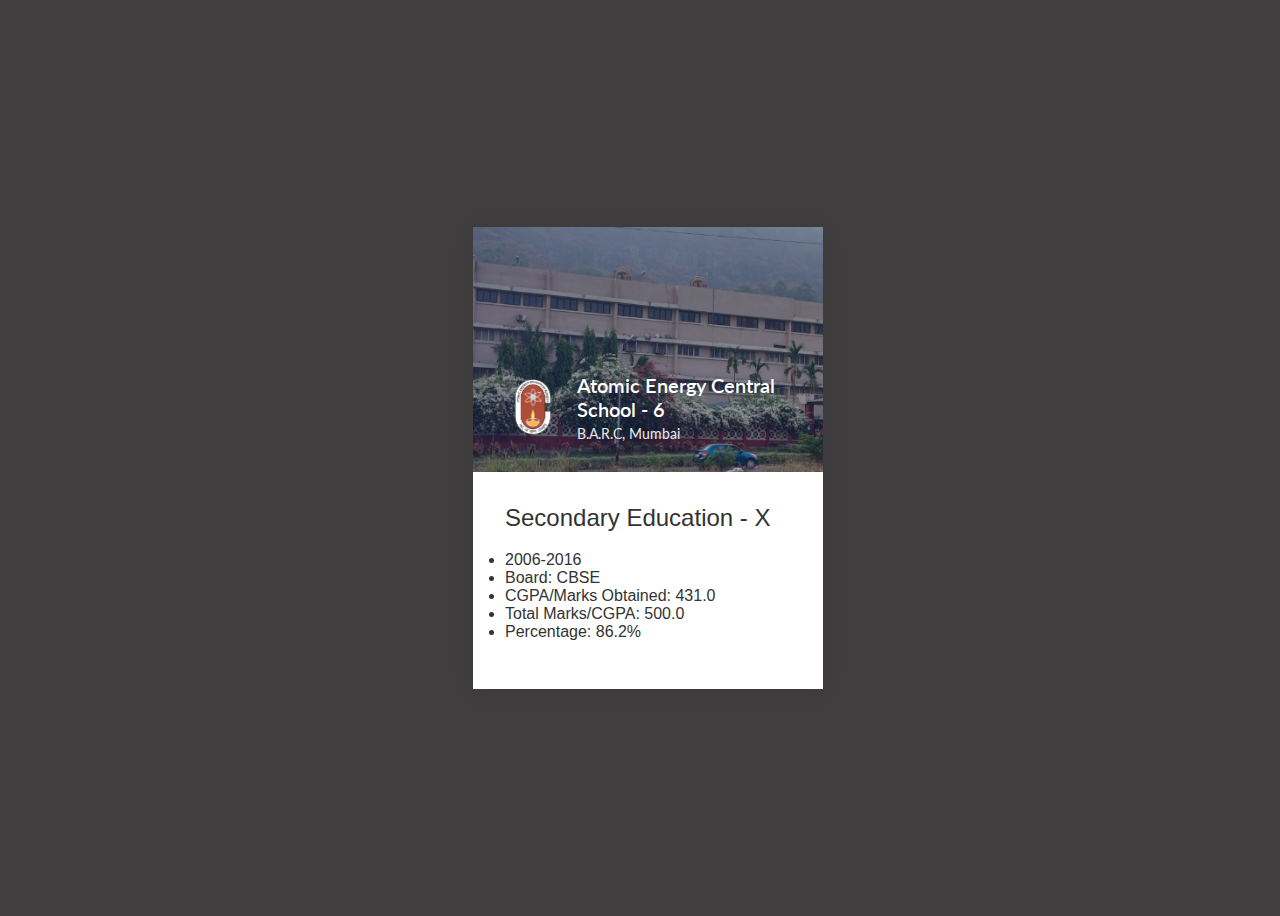
<file: CARD/barc.html>
<!DOCTYPE html>
<html lang="en">
<head>
    <meta charset="UTF-8">
    <meta http-equiv="X-UA-Compatible" content="IE=edge">
    <meta name="viewport" content="width=device-width, initial-scale=1.0">
    <title>Document</title>
    <link rel="stylesheet" href="barc.css">
</head>
<body>
    <a href="#" class="card">
        <div class="card__head">
            <div class="card__image"></div>
            <div class="card__author">
                <div class="author">
                    <img src="barc-logo.png" class="author__image">
                    <div class="author__content">
                        <p class="author__header"> Atomic Energy Central School - 6</p>
                        <p class="author__subheader">B.A.R.C, Mumbai</p>
                    </div>
                </div>
            </div>
        </div>
        <div class="card__body">
            <h2 class="card__headline">Secondary Education - X</h2>
            <p class="card__text">
                <li>2006-2016</li>
                <li>Board: CBSE</li> 
                <li>CGPA/Marks Obtained: 431.0</li>
                <li>Total Marks/CGPA: 500.0</li>
                <li>Percentage: 86.2%</li></p>
        </div>
        <div class="card__foot">
            <!-- <span class="card__link">Read more</span> -->
        </div>
        <div class="card__border"></div>
    </a>
    <script src="main.js"></script>
</body>
</html>
</file>
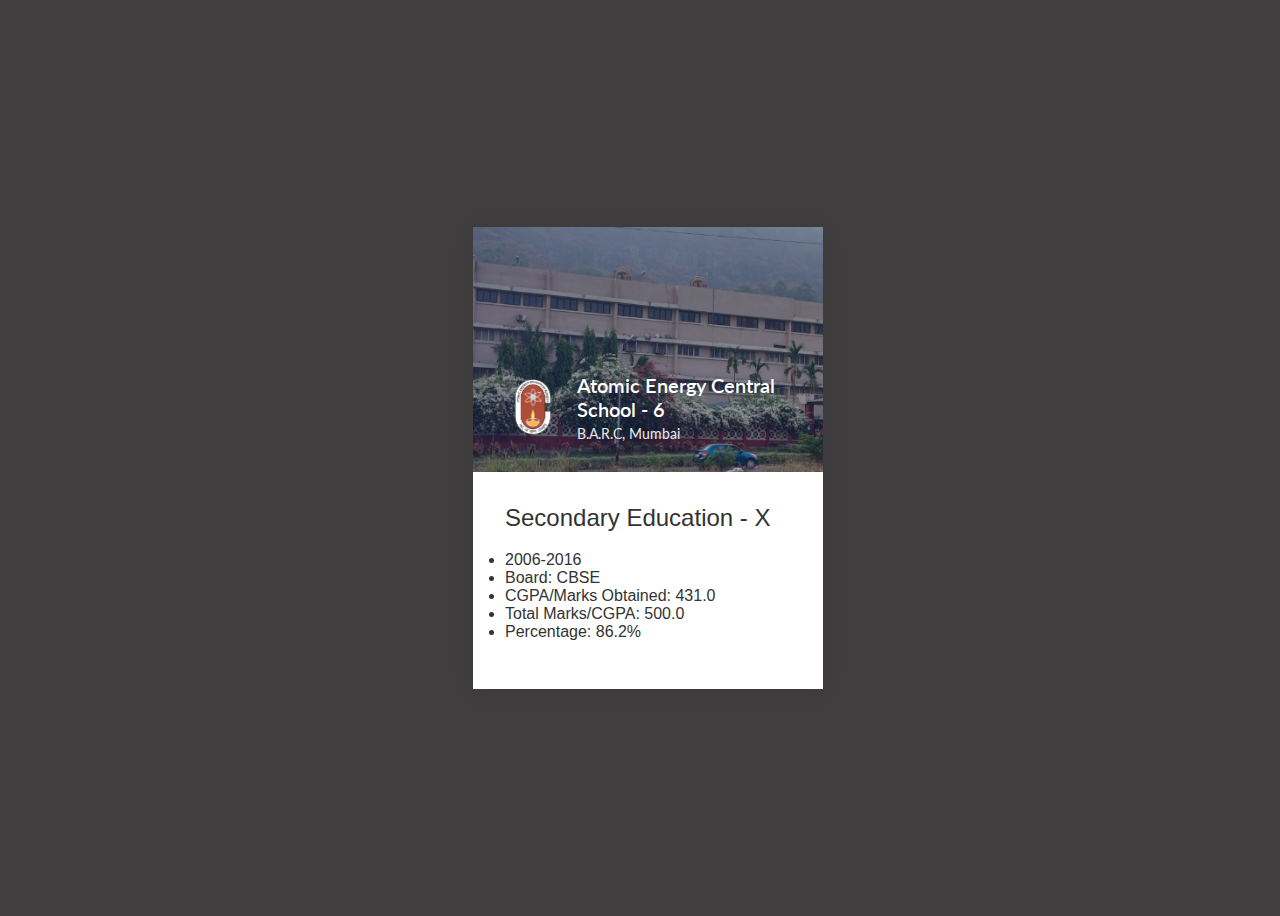
<file: CARD/hpcl.html>
<!DOCTYPE html>
<html lang="en">
<head>
    <meta charset="UTF-8">
    <meta http-equiv="X-UA-Compatible" content="IE=edge">
    <meta name="viewport" content="width=device-width, initial-scale=1.0">
    <title>Document</title>
    <link rel="stylesheet" href="barc.css">
</head>
<body>
    <a href="#" class="card">
        <div class="card__head">
            <div class="card__image"></div>
            <div class="card__author">
                <div class="author">
                    <img src="barc-logo.png" class="author__image">
                    <div class="author__content">
                        <p class="author__header"> Atomic Energy Central School - 6</p>
                        <p class="author__subheader">B.A.R.C, Mumbai</p>
                    </div>
                </div>
            </div>
        </div>
        <div class="card__body">
            <h2 class="card__headline">Secondary Education - X</h2>
            <p class="card__text">
                <li>2006-2016</li>
                <li>Board: CBSE</li> 
                <li>CGPA/Marks Obtained: 431.0</li>
                <li>Total Marks/CGPA: 500.0</li>
                <li>Percentage: 86.2%</li></p>
        </div>
        <div class="card__foot">
            <span class="card__link">Read more</span>
        </div>
        <div class="card__border"></div>
    </a>
    <script src="main.js"></script>
</body>
</html>
</file>
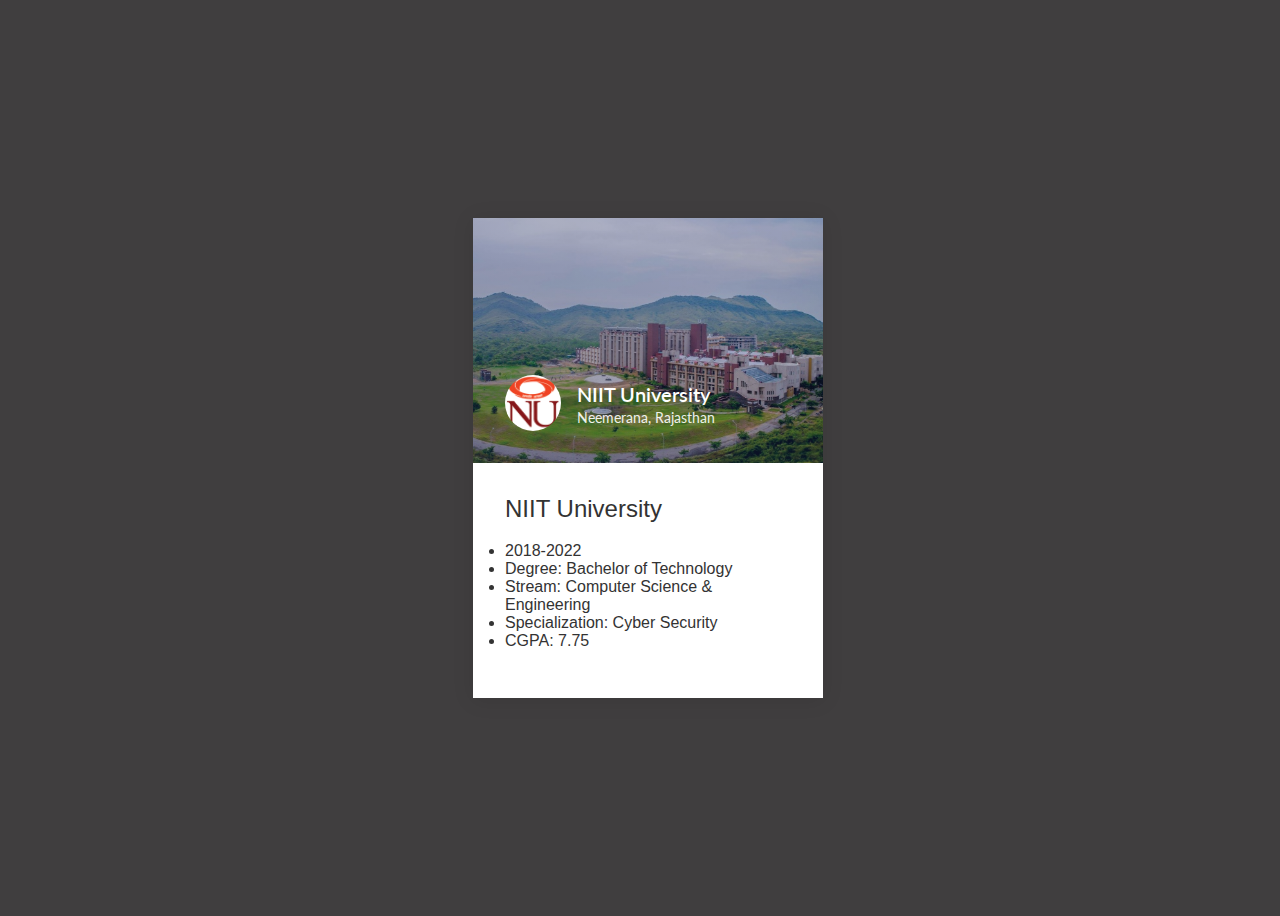
<file: CARD/niit.html>
<!DOCTYPE html>
<html lang="en">
<head>
    <meta charset="UTF-8">
    <meta http-equiv="X-UA-Compatible" content="IE=edge">
    <meta name="viewport" content="width=device-width, initial-scale=1.0">
    <title>Document</title>
    <link rel="stylesheet" href="niit.css">
</head>
<body>
    <a href="#" class="card">
        <div class="card__head">
            <div class="card__image"></div>
            <div class="card__author">
                <div class="author">
                    <img src="NU-logo.gif" class="author__image">
                    <div class="author__content">
                        <p class="author__header">NIIT University</p>
                        <p class="author__subheader">Neemerana, Rajasthan</p>
                    </div>
                </div>
            </div>
        </div>
        <div class="card__body">
            <h2 class="card__headline">NIIT University</h2>
            <p class="card__text">
                <li>2018-2022</li>
                <li>Degree: Bachelor of Technology</li> 
                <li>Stream: Computer Science & Engineering</li> 
                <li>Specialization: Cyber Security</li>
                <li>CGPA: 7.75</li></p>
        </div>
        <div class="card__foot">
            <!-- <span class="card__link">Read more</span> -->
        </div>
        <div class="card__border"></div>
    </a>
    <script src="main.js"></script>
</body>
</html>
</file>
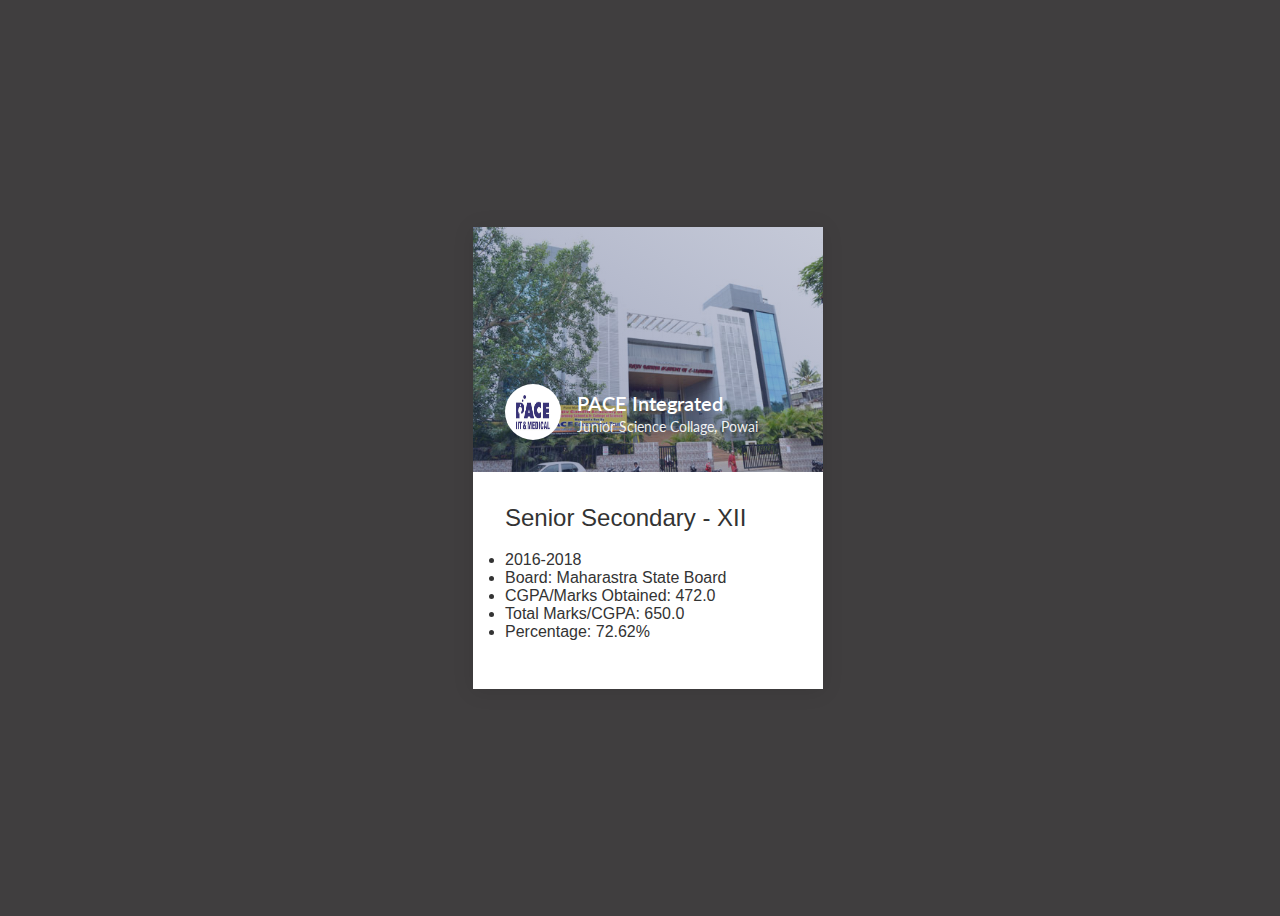
<file: CARD/pace.html>
<!DOCTYPE html>
<html lang="en">
<head>
    <meta charset="UTF-8">
    <meta http-equiv="X-UA-Compatible" content="IE=edge">
    <meta name="viewport" content="width=device-width, initial-scale=1.0">
    <title>Document</title>
    <link rel="stylesheet" href="pace.css">
</head>
<body>
    <a href="#" class="card">
        <div class="card__head">
            <div class="card__image"></div>
            <div class="card__author">
                <div class="author">
                    <img src="Pace-logo.jpg" class="author__image">
                    <div class="author__content">
                        <p class="author__header">PACE Integrated</p>
                        <p class="author__subheader"> Junior Science Collage, Powai</p>
                    </div>
                </div>
            </div>
        </div>
        <div class="card__body">
            <h2 class="card__headline">Senior Secondary - XII</h2>
            <p class="card__text">
                <li>2016-2018</li> 
                <li>Board: Maharastra State Board</li> 
                <li>CGPA/Marks Obtained: 472.0</li>
                <li>Total Marks/CGPA: 650.0</li>
                <li>Percentage: 72.62%</li></p>
        </div>
        <div class="card__foot">
            <!-- <span class="card__link">Read more</span> -->
        </div>
        <div class="card__border"></div>
    </a>
    <script src="main.js"></script>
</body>
</html>
</file>
<file: assets/css/noscript.css>
/* Loader */

	body.landing.is-preload:before {
		display: none;
	}

	body.landing.is-preload:after {
		display: none;
	}
</file>
<file: CARD/barc.css>
@import url('https://fonts.googleapis.com/css2?family=Lato:wght@300;400;700&display=swap');
body {
    display: flex;
    align-items: center;
    justify-content: center;
    width: 100%;
    min-height: 100vh;
    font-family: 'Open Sans', sans-serif;
    color: #333;
    background: #403e3f;
    overflow: hidden;
}
.card {
    position: relative;
    display: flex;
    flex-direction: column;
    width: 350px;
    background: white;
    color: currentColor;
    text-decoration: none;
    overflow: hidden;
    transition-property: color;
    transition-delay: 0.15s;
    box-shadow: 0 2px 20px rgba(0, 0, 0, .1);
}
.card.hover {
    color: white;
    transition-delay: 0;
}
.card, .card__image, .card__image::after, 
.card__author, .card__body, .card__foot, 
.card__border {
    transition-duration: 0.4s;
    transition-timing-function: 
        cubic-bezier(0.51, 0.92, 0.24, 1);
}
.card__head {
    position: relative;
    padding-top: 70%;
}
.card__author {
    position: absolute;
    padding: 2em;
    left: 0;
    bottom: 0;
    color: white;
    transition-property: transform;
    transition-delay: 0.15s;
}
.card.hover .card__author {
    transition-delay: 0;
}
.card__image {
    position: absolute;
    top: 0;
    left: 0;
    right: 0;
    bottom: 0;
    background-size: cover;
    background-position: center;
    background-image: url('barc.png');
    transform-origin: top center;
    transition-property: transform;
    transition-delay: 0.15s;
}
.card__image::after {
    content: '';
    position: absolute;
    top: 0;
    left: 0;
    right: 0;
    bottom: 0;
    opacity: 0.5;
    background: linear-gradient(30deg, 
    rgba(26, 42, 99, .85), rgba(26, 42, 99, .5));
    transition-property: opacity;
    transition-delay: 0.15s;
}
.card.hover .card__image {
    transition-delay: 0;
}
.card.hover .card__image::after {
    opacity: 1;
    transition-delay: 0;
}
.card__body {
    position: relative;
    padding: 2em;
    transition-property: transform;
    transition-delay: 0.15s;
}
.card.hover .card__body {
    transition-delay: 0;
}
.card__headline {
    font-weight: 400;
    margin: 0 0 0.8em;
}
.card__text {
    line-height: 1.5;
    margin: 0;
    font-family: 'Lato', sans-serif;
    opacity: 0.8;
    font-weight: 500;
}
.card__foot {
    position: absolute;
    left: 0;
    right: 0;
    bottom: 0;
    padding: 0 2em 2em;
    opacity: 0;
    transition-property: opacity;
}
.card.hover .card__foot {
    opacity: 1;
    transition-delay: 0.15s;
}
.card.hover .card__border {
    transform: none;
    transition-delay: 0.15s;
}
.author {
    display: flex;
    align-items: center;
}
.author__image {
    flex-shrink: 0;
    margin-right: 1em;
    width: 56px;
    height: 56px;
    border-radius: 100%;
    overflow: hidden;
}
.author__content {
    display: grid;
    grid-gap: 0.4em;
    font-size: 0.9em;
    font-family: 'Lato', sans-serif;
}
.author__header {
    margin: 0;
    font-weight: 600;
    font-size: 20px;
}
.author__subheader {
    line-height: 13px;
    margin: 0;
    opacity: 0.9;
    
}
.card__link:hover{
    text-decoration: underline;
}
</file>
<file: CARD/niit.css>
@import url('https://fonts.googleapis.com/css2?family=Lato:wght@300;400;700&display=swap');
body {
    display: flex;
    align-items: center;
    justify-content: center;
    width: 100%;
    min-height: 100vh;
    font-family: 'Open Sans', sans-serif;
    color: #333;
    background: #403e3f;
    overflow: hidden;
}
.card {
    position: relative;
    display: flex;
    flex-direction: column;
    width: 350px;
    background: white;
    color: currentColor;
    text-decoration: none;
    overflow: hidden;
    transition-property: color;
    transition-delay: 0.15s;
    box-shadow: 0 2px 20px rgba(0, 0, 0, .1);
}
.card.hover {
    color: white;
    transition-delay: 0;
}
.card, .card__image, .card__image::after, 
.card__author, .card__body, .card__foot, 
.card__border {
    transition-duration: 0.4s;
    transition-timing-function: 
        cubic-bezier(0.51, 0.92, 0.24, 1);
}
.card__head {
    position: relative;
    padding-top: 70%;
}
.card__author {
    position: absolute;
    padding: 2em;
    left: 0;
    bottom: 0;
    color: white;
    transition-property: transform;
    transition-delay: 0.15s;
}
.card.hover .card__author {
    transition-delay: 0;
}
.card__image {
    position: absolute;
    top: 0;
    left: 0;
    right: 0;
    bottom: 0;
    background-size: cover;
    background-position: center;
    background-image: url('niit.jpeg');
    transform-origin: top center;
    transition-property: transform;
    transition-delay: 0.15s;
}
.card__image::after {
    content: '';
    position: absolute;
    top: 0;
    left: 0;
    right: 0;
    bottom: 0;
    opacity: 0.5;
    background: linear-gradient(30deg, 
    rgba(26, 42, 99, .85), rgba(26, 42, 99, .5));
    transition-property: opacity;
    transition-delay: 0.15s;
}
.card.hover .card__image {
    transition-delay: 0;
}
.card.hover .card__image::after {
    opacity: 1;
    transition-delay: 0;
}
.card__body {
    position: relative;
    padding: 2em;
    transition-property: transform;
    transition-delay: 0.15s;
}
.card.hover .card__body {
    transition-delay: 0;
}
.card__headline {
    font-weight: 400;
    margin: 0 0 0.8em;
}
.card__text {
    line-height: 1.5;
    margin: 0;
    font-family: 'Lato', sans-serif;
    opacity: 0.8;
    font-weight: 500;
}
.card__foot {
    position: absolute;
    left: 0;
    right: 0;
    bottom: 0;
    padding: 0 2em 2em;
    opacity: 0;
    transition-property: opacity;
}
.card.hover .card__foot {
    opacity: 1;
    transition-delay: 0.15s;
}
.card.hover .card__border {
    transform: none;
    transition-delay: 0.15s;
}
.author {
    display: flex;
    align-items: center;
}
.author__image {
    flex-shrink: 0;
    margin-right: 1em;
    width: 56px;
    height: 56px;
    border-radius: 100%;
    overflow: hidden;
}
.author__content {
    display: grid;
    grid-gap: 0.4em;
    font-size: 0.9em;
    font-family: 'Lato', sans-serif;
}
.author__header {
    margin: 0;
    font-weight: 600;
    font-size: 20px;
}
.author__subheader {
    line-height: 13px;
    margin: 0;
    opacity: 0.9;
    
}
.card__link:hover{
    text-decoration: underline;
}
</file>
<file: CARD/pace.css>
@import url('https://fonts.googleapis.com/css2?family=Lato:wght@300;400;700&display=swap');
body {
    display: flex;
    align-items: center;
    justify-content: center;
    width: 100%;
    min-height: 100vh;
    font-family: 'Open Sans', sans-serif;
    color: #333;
    background: #403e3f;
    overflow: hidden;
}
.card {
    position: relative;
    display: flex;
    flex-direction: column;
    width: 350px;
    background: white;
    color: currentColor;
    text-decoration: none;
    overflow: hidden;
    transition-property: color;
    transition-delay: 0.15s;
    box-shadow: 0 2px 20px rgba(0, 0, 0, .1);
}
.card.hover {
    color: white;
    transition-delay: 0;
}
.card, .card__image, .card__image::after, 
.card__author, .card__body, .card__foot, 
.card__border {
    transition-duration: 0.4s;
    transition-timing-function: 
        cubic-bezier(0.51, 0.92, 0.24, 1);
}
.card__head {
    position: relative;
    padding-top: 70%;
}
.card__author {
    position: absolute;
    padding: 2em;
    left: 0;
    bottom: 0;
    color: white;
    transition-property: transform;
    transition-delay: 0.15s;
}
.card.hover .card__author {
    transition-delay: 0;
}
.card__image {
    position: absolute;
    top: 0;
    left: 0;
    right: 0;
    bottom: 0;
    background-size: cover;
    background-position: center;
    background-image: url('pace_pic.jpg');
    transform-origin: top center;
    transition-property: transform;
    transition-delay: 0.15s;
}
.card__image::after {
    content: '';
    position: absolute;
    top: 0;
    left: 0;
    right: 0;
    bottom: 0;
    opacity: 0.5;
    background: linear-gradient(30deg, 
    rgba(26, 42, 99, .85), rgba(26, 42, 99, .5));
    transition-property: opacity;
    transition-delay: 0.15s;
}
.card.hover .card__image {
    transition-delay: 0;
}
.card.hover .card__image::after {
    opacity: 1;
    transition-delay: 0;
}
.card__body {
    position: relative;
    padding: 2em;
    transition-property: transform;
    transition-delay: 0.15s;
}
.card.hover .card__body {
    transition-delay: 0;
}
.card__headline {
    font-weight: 400;
    margin: 0 0 0.8em;
}
.card__text {
    line-height: 1.5;
    margin: 0;
    font-family: 'Lato', sans-serif;
    opacity: 0.8;
    font-weight: 500;
}
.card__foot {
    position: absolute;
    left: 0;
    right: 0;
    bottom: 0;
    padding: 0 2em 2em;
    opacity: 0;
    transition-property: opacity;
}
.card.hover .card__foot {
    opacity: 1;
    transition-delay: 0.15s;
}
.card.hover .card__border {
    transform: none;
    transition-delay: 0.15s;
}
.author {
    display: flex;
    align-items: center;
}
.author__image {
    flex-shrink: 0;
    margin-right: 1em;
    width: 56px;
    height: 56px;
    border-radius: 100%;
    overflow: hidden;
}
.author__content {
    display: grid;
    grid-gap: 0.4em;
    font-size: 0.9em;
    font-family: 'Lato', sans-serif;
}
.author__header {
    margin: 0;
    font-weight: 600;
    font-size: 20px;
}
.author__subheader {
    line-height: 13px;
    margin: 0;
    opacity: 0.9;
    
}
.card__link:hover{
    text-decoration: underline;
}
</file>
<file: assets/css/main.css>
@import url("fontawesome-all.min.css");
@import url("https://fonts.googleapis.com/css?family=Roboto:100,300,100italic,300italic");


html, body, div, span, applet, object,
iframe, h1, h2, h3, h4, h5, h6, p, blockquote,
pre, a, abbr, acronym, address, big, cite,
code, del, dfn, em, img, ins, kbd, q, s, samp,
small, strike, strong, sub, sup, tt, var, b,
u, i, center, dl, dt, dd, ol, ul, li, fieldset,
form, label, legend, table, caption, tbody,
tfoot, thead, tr, th, td, article, aside,
canvas, details, embed, figure, figcaption,
footer, header, hgroup, menu, nav, output, ruby,
section, summary, time, mark, audio, video {
	margin: 0;
	padding: 0;
	border: 0;
	font-size: 100%;
	font: inherit;
	vertical-align: baseline;}

article, aside, details, figcaption, figure,
footer, header, hgroup, menu, nav, section {
	display: block;
}

body {
	line-height: 1;
}

ol, ul {
	list-style: none;
}

blockquote, q {
	quotes: none;
	color: rgb(248, 232, 232);
}

	blockquote:before, blockquote:after, q:before, q:after {
		content: '';
		content: none;
		
	}

table {
	border-collapse: collapse;
	border-spacing: 0;
}

body {
	-webkit-text-size-adjust: none;
}

mark {
	background-color: transparent;
	color: inherit;
}

input::-moz-focus-inner {
	border: 0;
	padding: 0;
}

input, select, textarea {
	-moz-appearance: none;
	-webkit-appearance: none;
	-ms-appearance: none;
	appearance: none;
}

/* Basic */

	html {
		box-sizing: border-box;
	}

	*, *:before, *:after {
		box-sizing: inherit;
	}

	html, body {
		/* background: #413f3f; */
		background: #413f3f;
		/* background: #1c1d26; */
	}

	body.is-preload *, body.is-preload *:before, body.is-preload *:after {
		-moz-animation: none !important;
		-webkit-animation: none !important;
		-ms-animation: none !important;
		animation: none !important;
		-moz-transition: none !important;
		-webkit-transition: none !important;
		-ms-transition: none !important;
		transition: none !important;
	}

	body, input, select, textarea {
		color: rgba(255, 255, 255, 0.75);
		font-family: "Roboto", Helvetica, sans-serif;
		font-size: 15pt;
		font-weight: 100;
		line-height: 1.75em;
	}

	a {
		-moz-transition: border-color 0.2s ease-in-out, color 0.2s ease-in-out;
		-webkit-transition: border-color 0.2s ease-in-out, color 0.2s ease-in-out;
		-ms-transition: border-color 0.2s ease-in-out, color 0.2s ease-in-out;
		transition: border-color 0.2s ease-in-out, color 0.2s ease-in-out;
		border-bottom: dotted 1px;
		color: #e44c65;
		text-decoration: none;
	}

		a:hover {
			color: #e44c65 !important;
			border-bottom-color: transparent;
		}

	strong, b {
		color: #ffffff;
		font-weight: 300;
	}

	em, i {
		font-style: italic;
	}

	p {
		margin: 0 0 2em 0;
	}

	h1, h2, h3, h4, h5, h6 {
		color: #ffffff;
		font-weight: 300;
		line-height: 1em;
		margin: 0 0 1em 0;
	}

		h1 a, h2 a, h3 a, h4 a, h5 a, h6 a {
			color: inherit;
			border: 0;
		}

	h2 {
		font-size: 2em;
		line-height: 1.5em;
		letter-spacing: -0.025em;
	}

	h3 {
		font-size: 1.35em;
		line-height: 1.5em;
	}

	h4 {
		font-size: 1.1em;
		line-height: 1.5em;
	}

	h5 {
		font-size: 0.9em;
		line-height: 1.5em;
	}

	h6 {
		font-size: 0.7em;
		line-height: 1.5em;
	}

	sub {
		font-size: 0.8em;
		position: relative;
		top: 0.5em;
	}

	sup {
		font-size: 0.8em;
		position: relative;
		top: -0.5em;
	}

	hr {
		border: 0;
		border-bottom: solid 1px rgba(255, 255, 255, 0.3);
		margin: 3em 0;
	}

		hr.major {
			margin: 4em 0;
		}

	blockquote {
		/* border-left: solid 4px rgba(197, 148, 148, 0.3); */
		border-left: solid 4px #e44c65;
		font-style: italic;
		margin: 0 0 2em 0;
		padding: 0.5em 0 0.5em 2em;
	}

	code {
		background: rgba(255, 255, 255, 0.075);
		border-radius: 4px;
		font-family: "Courier New", monospace;
		font-size: 0.9em;
		margin: 0 0.25em;
		padding: 0.25em 0.65em;
	}

	pre {
		-webkit-overflow-scrolling: touch;
		font-family: "Courier New", monospace;
		font-size: 0.9em;
		margin: 0 0 2em 0;
	}

		pre code {
			display: block;
			line-height: 1.75em;
			padding: 1em 1.5em;
			overflow-x: auto;
		}

	.align-left {
		text-align: left;
	}

	.align-center {
		text-align: center;
	}

	.align-right {
		text-align: right;
	}

/* Loader */

	@-moz-keyframes spinner-show {
		0% {
			opacity: 0;
		}

		100% {
			opacity: 1;
		}
	}

	@-webkit-keyframes spinner-show {
		0% {
			opacity: 0;
		}

		100% {
			opacity: 1;
		}
	}

	@-ms-keyframes spinner-show {
		0% {
			opacity: 0;
		}

		100% {
			opacity: 1;
		}
	}

	@keyframes spinner-show {
		0% {
			opacity: 0;
		}

		100% {
			opacity: 1;
		}
	}

	@-moz-keyframes spinner-hide {
		0% {
			color: rgba(255, 255, 255, 0.15);
			z-index: 100001;
			-moz-transform: scale(1) rotate(0deg);
			-webkit-transform: scale(1) rotate(0deg);
			-ms-transform: scale(1) rotate(0deg);
			transform: scale(1) rotate(0deg);
		}

		99% {
			color: #1c1d26;
			z-index: 100001;
			-moz-transform: scale(0.5) rotate(360deg);
			-webkit-transform: scale(0.5) rotate(360deg);
			-ms-transform: scale(0.5) rotate(360deg);
			transform: scale(0.5) rotate(360deg);
		}

		100% {
			color: #1c1d26;
			z-index: -1;
			-moz-transform: scale(0.5) rotate(360deg);
			-webkit-transform: scale(0.5) rotate(360deg);
			-ms-transform: scale(0.5) rotate(360deg);
			transform: scale(0.5) rotate(360deg);
		}
	}

	@-webkit-keyframes spinner-hide {
		0% {
			color: rgba(255, 255, 255, 0.15);
			z-index: 100001;
			-moz-transform: scale(1) rotate(0deg);
			-webkit-transform: scale(1) rotate(0deg);
			-ms-transform: scale(1) rotate(0deg);
			transform: scale(1) rotate(0deg);
		}

		99% {
			color: #1c1d26;
			z-index: 100001;
			-moz-transform: scale(0.5) rotate(360deg);
			-webkit-transform: scale(0.5) rotate(360deg);
			-ms-transform: scale(0.5) rotate(360deg);
			transform: scale(0.5) rotate(360deg);
		}

		100% {
			color: #1c1d26;
			z-index: -1;
			-moz-transform: scale(0.5) rotate(360deg);
			-webkit-transform: scale(0.5) rotate(360deg);
			-ms-transform: scale(0.5) rotate(360deg);
			transform: scale(0.5) rotate(360deg);
		}
	}

	@-ms-keyframes spinner-hide {
		0% {
			color: rgba(255, 255, 255, 0.15);
			z-index: 100001;
			-moz-transform: scale(1) rotate(0deg);
			-webkit-transform: scale(1) rotate(0deg);
			-ms-transform: scale(1) rotate(0deg);
			transform: scale(1) rotate(0deg);
		}

		99% {
			color: #1c1d26;
			z-index: 100001;
			-moz-transform: scale(0.5) rotate(360deg);
			-webkit-transform: scale(0.5) rotate(360deg);
			-ms-transform: scale(0.5) rotate(360deg);
			transform: scale(0.5) rotate(360deg);
		}

		100% {
			color: #1c1d26;
			z-index: -1;
			-moz-transform: scale(0.5) rotate(360deg);
			-webkit-transform: scale(0.5) rotate(360deg);
			-ms-transform: scale(0.5) rotate(360deg);
			transform: scale(0.5) rotate(360deg);
		}
	}

	@keyframes spinner-hide {
		0% {
			color: rgba(255, 255, 255, 0.15);
			z-index: 100001;
			-moz-transform: scale(1) rotate(0deg);
			-webkit-transform: scale(1) rotate(0deg);
			-ms-transform: scale(1) rotate(0deg);
			transform: scale(1) rotate(0deg);
		}

		99% {
			color: #1c1d26;
			z-index: 100001;
			-moz-transform: scale(0.5) rotate(360deg);
			-webkit-transform: scale(0.5) rotate(360deg);
			-ms-transform: scale(0.5) rotate(360deg);
			transform: scale(0.5) rotate(360deg);
		}

		100% {
			color: #1c1d26;
			z-index: -1;
			-moz-transform: scale(0.5) rotate(360deg);
			-webkit-transform: scale(0.5) rotate(360deg);
			-ms-transform: scale(0.5) rotate(360deg);
			transform: scale(0.5) rotate(360deg);
		}
	}

	@-moz-keyframes spinner-rotate {
		0% {
			-moz-transform: scale(1) rotate(0deg);
			-webkit-transform: scale(1) rotate(0deg);
			-ms-transform: scale(1) rotate(0deg);
			transform: scale(1) rotate(0deg);
		}

		100% {
			-moz-transform: scale(1) rotate(360deg);
			-webkit-transform: scale(1) rotate(360deg);
			-ms-transform: scale(1) rotate(360deg);
			transform: scale(1) rotate(360deg);
		}
	}

	@-webkit-keyframes spinner-rotate {
		0% {
			-moz-transform: scale(1) rotate(0deg);
			-webkit-transform: scale(1) rotate(0deg);
			-ms-transform: scale(1) rotate(0deg);
			transform: scale(1) rotate(0deg);
		}

		100% {
			-moz-transform: scale(1) rotate(360deg);
			-webkit-transform: scale(1) rotate(360deg);
			-ms-transform: scale(1) rotate(360deg);
			transform: scale(1) rotate(360deg);
		}
	}

	@-ms-keyframes spinner-rotate {
		0% {
			-moz-transform: scale(1) rotate(0deg);
			-webkit-transform: scale(1) rotate(0deg);
			-ms-transform: scale(1) rotate(0deg);
			transform: scale(1) rotate(0deg);
		}

		100% {
			-moz-transform: scale(1) rotate(360deg);
			-webkit-transform: scale(1) rotate(360deg);
			-ms-transform: scale(1) rotate(360deg);
			transform: scale(1) rotate(360deg);
		}
	}

	@keyframes spinner-rotate {
		0% {
			-moz-transform: scale(1) rotate(0deg);
			-webkit-transform: scale(1) rotate(0deg);
			-ms-transform: scale(1) rotate(0deg);
			transform: scale(1) rotate(0deg);
		}

		100% {
			-moz-transform: scale(1) rotate(360deg);
			-webkit-transform: scale(1) rotate(360deg);
			-ms-transform: scale(1) rotate(360deg);
			transform: scale(1) rotate(360deg);
		}
	}

	@-moz-keyframes overlay-hide {
		0% {
			opacity: 1;
			z-index: 100000;
		}

		15% {
			opacity: 1;
			z-index: 100000;
		}

		99% {
			opacity: 0;
			z-index: 100000;
		}

		100% {
			opacity: 0;
			z-index: -1;
		}
	}

	@-webkit-keyframes overlay-hide {
		0% {
			opacity: 1;
			z-index: 100000;
		}

		15% {
			opacity: 1;
			z-index: 100000;
		}

		99% {
			opacity: 0;
			z-index: 100000;
		}

		100% {
			opacity: 0;
			z-index: -1;
		}
	}

	@-ms-keyframes overlay-hide {
		0% {
			opacity: 1;
			z-index: 100000;
		}

		15% {
			opacity: 1;
			z-index: 100000;
		}

		99% {
			opacity: 0;
			z-index: 100000;
		}

		100% {
			opacity: 0;
			z-index: -1;
		}
	}

	@keyframes overlay-hide {
		0% {
			opacity: 1;
			z-index: 100000;
		}

		15% {
			opacity: 1;
			z-index: 100000;
		}

		99% {
			opacity: 0;
			z-index: 100000;
		}

		100% {
			opacity: 0;
			z-index: -1;
		}
	}

	body.landing {
		text-decoration: none;
	}

		body.landing:before {
			-moz-osx-font-smoothing: grayscale;
			-webkit-font-smoothing: antialiased;
			display: inline-block;
			font-style: normal;
			font-variant: normal;
			text-rendering: auto;
			line-height: 1;
			text-transform: none !important;
			font-family: 'Font Awesome 5 Free';
			font-weight: 900;
		}

		body.landing:before {
			-moz-animation: spinner-show 1.5s 1 0.25s ease forwards, spinner-hide 0.25s ease-in-out forwards !important;
			-webkit-animation: spinner-show 1.5s 1 0.25s ease forwards, spinner-hide 0.25s ease-in-out forwards !important;
			-ms-animation: spinner-show 1.5s 1 0.25s ease forwards, spinner-hide 0.25s ease-in-out forwards !important;
			animation: spinner-show 1.5s 1 0.25s ease forwards, spinner-hide 0.25s ease-in-out forwards !important;
			-moz-transform-origin: 50% 50%;
			-webkit-transform-origin: 50% 50%;
			-ms-transform-origin: 50% 50%;
			transform-origin: 50% 50%;
			color: rgba(255, 255, 255, 0.15);
			content: '\f1ce';
			cursor: default;
			display: block;
			font-size: 2em;
			height: 2em;
			left: 50%;
			line-height: 2em;
			margin: -1em 0 0 -1em;
			opacity: 0;
			position: fixed;
			text-align: center;
			top: 50%;
			width: 2em;
			z-index: -1;
		}

		body.landing:after {
			-moz-animation: overlay-hide 1.5s ease-in forwards !important;
			-webkit-animation: overlay-hide 1.5s ease-in forwards !important;
			-ms-animation: overlay-hide 1.5s ease-in forwards !important;
			animation: overlay-hide 1.5s ease-in forwards !important;
			background: #1c1d26;
			content: '';
			display: block;
			height: 100%;
			left: 0;
			opacity: 0;
			position: fixed;
			top: 0;
			width: 100%;
			z-index: -1;
		}

		body.landing.is-preload:before {
			-moz-animation: spinner-show 1.5s 1 0.25s ease forwards, spinner-rotate 0.75s infinite linear !important;
			-webkit-animation: spinner-show 1.5s 1 0.25s ease forwards, spinner-rotate 0.75s infinite linear !important;
			-ms-animation: spinner-show 1.5s 1 0.25s ease forwards, spinner-rotate 0.75s infinite linear !important;
			animation: spinner-show 1.5s 1 0.25s ease forwards, spinner-rotate 0.75s infinite linear !important;
			z-index: 100001;
		}

		body.landing.is-preload:after {
			-moz-animation: none !important;
			-webkit-animation: none !important;
			-ms-animation: none !important;
			animation: none !important;
			opacity: 1;
			z-index: 100000;
		}

	@media (-webkit-min-device-pixel-ratio: 2) {

		body.landing:before {
			line-height: 2.025em;
		}

	}

/* Container */

	.container {
		margin: 0 auto;
		max-width: calc(100% - 4em);
		width: 70em;
	}

		.container.xsmall {
			width: 17.5em;
		}

		.container.small {
			width: 35em;
		}

		.container.medium {
			width: 52.5em;
		}

		.container.large {
			width: 87.5em;
		}

		.container.xlarge {
			width: 105em;
		}

		.container.max {
			width: 100%;
		}

		@media screen and (max-width: 1280px) {

			.container {
				width: 90%;
				max-width: 100%;
			}

		}

		@media screen and (max-width: 980px) {

			.container {
				width: 100% !important;
			}

		}

/* Row */

	.row {
		display: flex;
		flex-wrap: wrap;
		box-sizing: border-box;
		align-items: stretch;
	}

		.row > * {
			box-sizing: border-box;
		}

		.row.gtr-uniform > * > :last-child {
			margin-bottom: 0;
		}

		.row.aln-left {
			justify-content: flex-start;
		}

		.row.aln-center {
			justify-content: center;
		}

		.row.aln-right {
			justify-content: flex-end;
		}

		.row.aln-top {
			align-items: flex-start;
		}

		.row.aln-middle {
			align-items: center;
		}

		.row.aln-bottom {
			align-items: flex-end;
		}

		.row > .imp {
			order: -1;
		}

		.row > .col-1 {
			width: 8.33333%;
		}

		.row > .off-1 {
			margin-left: 8.33333%;
		}

		.row > .col-2 {
			width: 16.66667%;
		}

		.row > .off-2 {
			margin-left: 16.66667%;
		}

		.row > .col-3 {
			width: 25%;
		}

		.row > .off-3 {
			margin-left: 25%;
		}

		.row > .col-4 {
			width: 33.33333%;
		}

		.row > .off-4 {
			margin-left: 33.33333%;
		}

		.row > .col-5 {
			width: 41.66667%;
		}

		.row > .off-5 {
			margin-left: 41.66667%;
		}

		.row > .col-6 {
			width: 50%;
		}

		.row > .off-6 {
			margin-left: 50%;
		}

		.row > .col-7 {
			width: 58.33333%;
		}

		.row > .off-7 {
			margin-left: 58.33333%;
		}

		.row > .col-8 {
			width: 66.66667%;
		}

		.row > .off-8 {
			margin-left: 66.66667%;
		}

		.row > .col-9 {
			width: 75%;
		}

		.row > .off-9 {
			margin-left: 75%;
		}

		.row > .col-10 {
			width: 83.33333%;
		}

		.row > .off-10 {
			margin-left: 83.33333%;
		}

		.row > .col-11 {
			width: 91.66667%;
		}

		.row > .off-11 {
			margin-left: 91.66667%;
		}

		.row > .col-12 {
			width: 100%;
		}

		.row > .off-12 {
			margin-left: 100%;
		}

		.row.gtr-0 {
			margin-top: 0;
			margin-left: 0em;
		}

			.row.gtr-0 > * {
				padding: 0 0 0 0em;
			}

			.row.gtr-0.gtr-uniform {
				margin-top: 0em;
			}

				.row.gtr-0.gtr-uniform > * {
					padding-top: 0em;
				}

		.row.gtr-25 {
			margin-top: 0;
			margin-left: -0.625em;
		}

			.row.gtr-25 > * {
				padding: 0 0 0 0.625em;
			}

			.row.gtr-25.gtr-uniform {
				margin-top: -0.625em;
			}

				.row.gtr-25.gtr-uniform > * {
					padding-top: 0.625em;
				}

		.row.gtr-50 {
			margin-top: 0;
			margin-left: -1.25em;
		}

			.row.gtr-50 > * {
				padding: 0 0 0 1.25em;
			}

			.row.gtr-50.gtr-uniform {
				margin-top: -1.25em;
			}

				.row.gtr-50.gtr-uniform > * {
					padding-top: 1.25em;
				}

		.row {
			margin-top: 0;
			margin-left: -2.5em;
		}

			.row > * {
				padding: 0 0 0 2.5em;
			}

			.row.gtr-uniform {
				margin-top: -2.5em;
			}

				.row.gtr-uniform > * {
					padding-top: 2.5em;
				}

		.row.gtr-150 {
			margin-top: 0;
			margin-left: -3.75em;
		}

			.row.gtr-150 > * {
				padding: 0 0 0 3.75em;
			}

			.row.gtr-150.gtr-uniform {
				margin-top: -3.75em;
			}

				.row.gtr-150.gtr-uniform > * {
					padding-top: 3.75em;
				}

		.row.gtr-200 {
			margin-top: 0;
			margin-left: -5em;
		}

			.row.gtr-200 > * {
				padding: 0 0 0 5em;
			}

			.row.gtr-200.gtr-uniform {
				margin-top: -5em;
			}

				.row.gtr-200.gtr-uniform > * {
					padding-top: 5em;
				}

		@media screen and (max-width: 1680px) {

			.row {
				display: flex;
				flex-wrap: wrap;
				box-sizing: border-box;
				align-items: stretch;
			}

				.row > * {
					box-sizing: border-box;
				}

				.row.gtr-uniform > * > :last-child {
					margin-bottom: 0;
				}

				.row.aln-left {
					justify-content: flex-start;
				}

				.row.aln-center {
					justify-content: center;
				}

				.row.aln-right {
					justify-content: flex-end;
				}

				.row.aln-top {
					align-items: flex-start;
				}

				.row.aln-middle {
					align-items: center;
				}

				.row.aln-bottom {
					align-items: flex-end;
				}

				.row > .imp-xlarge {
					order: -1;
				}

				.row > .col-1-xlarge {
					width: 8.33333%;
				}

				.row > .off-1-xlarge {
					margin-left: 8.33333%;
				}

				.row > .col-2-xlarge {
					width: 16.66667%;
				}

				.row > .off-2-xlarge {
					margin-left: 16.66667%;
				}

				.row > .col-3-xlarge {
					width: 25%;
				}

				.row > .off-3-xlarge {
					margin-left: 25%;
				}

				.row > .col-4-xlarge {
					width: 33.33333%;
				}

				.row > .off-4-xlarge {
					margin-left: 33.33333%;
				}

				.row > .col-5-xlarge {
					width: 41.66667%;
				}

				.row > .off-5-xlarge {
					margin-left: 41.66667%;
				}

				.row > .col-6-xlarge {
					width: 50%;
				}

				.row > .off-6-xlarge {
					margin-left: 50%;
				}

				.row > .col-7-xlarge {
					width: 58.33333%;
				}

				.row > .off-7-xlarge {
					margin-left: 58.33333%;
				}

				.row > .col-8-xlarge {
					width: 66.66667%;
				}

				.row > .off-8-xlarge {
					margin-left: 66.66667%;
				}

				.row > .col-9-xlarge {
					width: 75%;
				}

				.row > .off-9-xlarge {
					margin-left: 75%;
				}

				.row > .col-10-xlarge {
					width: 83.33333%;
				}

				.row > .off-10-xlarge {
					margin-left: 83.33333%;
				}

				.row > .col-11-xlarge {
					width: 91.66667%;
				}

				.row > .off-11-xlarge {
					margin-left: 91.66667%;
				}

				.row > .col-12-xlarge {
					width: 100%;
				}

				.row > .off-12-xlarge {
					margin-left: 100%;
				}

				.row.gtr-0 {
					margin-top: 0;
					margin-left: 0em;
				}

					.row.gtr-0 > * {
						padding: 0 0 0 0em;
					}

					.row.gtr-0.gtr-uniform {
						margin-top: 0em;
					}

						.row.gtr-0.gtr-uniform > * {
							padding-top: 0em;
						}

				.row.gtr-25 {
					margin-top: 0;
					margin-left: -0.625em;
				}

					.row.gtr-25 > * {
						padding: 0 0 0 0.625em;
					}

					.row.gtr-25.gtr-uniform {
						margin-top: -0.625em;
					}

						.row.gtr-25.gtr-uniform > * {
							padding-top: 0.625em;
						}

				.row.gtr-50 {
					margin-top: 0;
					margin-left: -1.25em;
				}

					.row.gtr-50 > * {
						padding: 0 0 0 1.25em;
					}

					.row.gtr-50.gtr-uniform {
						margin-top: -1.25em;
					}

						.row.gtr-50.gtr-uniform > * {
							padding-top: 1.25em;
						}

				.row {
					margin-top: 0;
					margin-left: -2.5em;
				}

					.row > * {
						padding: 0 0 0 2.5em;
					}

					.row.gtr-uniform {
						margin-top: -2.5em;
					}

						.row.gtr-uniform > * {
							padding-top: 2.5em;
						}

				.row.gtr-150 {
					margin-top: 0;
					margin-left: -3.75em;
				}

					.row.gtr-150 > * {
						padding: 0 0 0 3.75em;
					}

					.row.gtr-150.gtr-uniform {
						margin-top: -3.75em;
					}

						.row.gtr-150.gtr-uniform > * {
							padding-top: 3.75em;
						}

				.row.gtr-200 {
					margin-top: 0;
					margin-left: -5em;
				}

					.row.gtr-200 > * {
						padding: 0 0 0 5em;
					}

					.row.gtr-200.gtr-uniform {
						margin-top: -5em;
					}

						.row.gtr-200.gtr-uniform > * {
							padding-top: 5em;
						}

		}

		@media screen and (max-width: 1280px) {

			.row {
				display: flex;
				flex-wrap: wrap;
				box-sizing: border-box;
				align-items: stretch;
			}

				.row > * {
					box-sizing: border-box;
				}

				.row.gtr-uniform > * > :last-child {
					margin-bottom: 0;
				}

				.row.aln-left {
					justify-content: flex-start;
				}

				.row.aln-center {
					justify-content: center;
				}

				.row.aln-right {
					justify-content: flex-end;
				}

				.row.aln-top {
					align-items: flex-start;
				}

				.row.aln-middle {
					align-items: center;
				}

				.row.aln-bottom {
					align-items: flex-end;
				}

				.row > .imp-large {
					order: -1;
				}

				.row > .col-1-large {
					width: 8.33333%;
				}

				.row > .off-1-large {
					margin-left: 8.33333%;
				}

				.row > .col-2-large {
					width: 16.66667%;
				}

				.row > .off-2-large {
					margin-left: 16.66667%;
				}

				.row > .col-3-large {
					width: 25%;
				}

				.row > .off-3-large {
					margin-left: 25%;
				}

				.row > .col-4-large {
					width: 33.33333%;
				}

				.row > .off-4-large {
					margin-left: 33.33333%;
				}

				.row > .col-5-large {
					width: 41.66667%;
				}

				.row > .off-5-large {
					margin-left: 41.66667%;
				}

				.row > .col-6-large {
					width: 50%;
				}

				.row > .off-6-large {
					margin-left: 50%;
				}

				.row > .col-7-large {
					width: 58.33333%;
				}

				.row > .off-7-large {
					margin-left: 58.33333%;
				}

				.row > .col-8-large {
					width: 66.66667%;
				}

				.row > .off-8-large {
					margin-left: 66.66667%;
				}

				.row > .col-9-large {
					width: 75%;
				}

				.row > .off-9-large {
					margin-left: 75%;
				}

				.row > .col-10-large {
					width: 83.33333%;
				}

				.row > .off-10-large {
					margin-left: 83.33333%;
				}

				.row > .col-11-large {
					width: 91.66667%;
				}

				.row > .off-11-large {
					margin-left: 91.66667%;
				}

				.row > .col-12-large {
					width: 100%;
				}

				.row > .off-12-large {
					margin-left: 100%;
				}

				.row.gtr-0 {
					margin-top: 0;
					margin-left: 0em;
				}

					.row.gtr-0 > * {
						padding: 0 0 0 0em;
					}

					.row.gtr-0.gtr-uniform {
						margin-top: 0em;
					}

						.row.gtr-0.gtr-uniform > * {
							padding-top: 0em;
						}

				.row.gtr-25 {
					margin-top: 0;
					margin-left: -0.625em;
				}

					.row.gtr-25 > * {
						padding: 0 0 0 0.625em;
					}

					.row.gtr-25.gtr-uniform {
						margin-top: -0.625em;
					}

						.row.gtr-25.gtr-uniform > * {
							padding-top: 0.625em;
						}

				.row.gtr-50 {
					margin-top: 0;
					margin-left: -1.25em;
				}

					.row.gtr-50 > * {
						padding: 0 0 0 1.25em;
					}

					.row.gtr-50.gtr-uniform {
						margin-top: -1.25em;
					}

						.row.gtr-50.gtr-uniform > * {
							padding-top: 1.25em;
						}

				.row {
					margin-top: 0;
					margin-left: -2.5em;
				}

					.row > * {
						padding: 0 0 0 2.5em;
					}

					.row.gtr-uniform {
						margin-top: -2.5em;
					}

						.row.gtr-uniform > * {
							padding-top: 2.5em;
						}

				.row.gtr-150 {
					margin-top: 0;
					margin-left: -3.75em;
				}

					.row.gtr-150 > * {
						padding: 0 0 0 3.75em;
					}

					.row.gtr-150.gtr-uniform {
						margin-top: -3.75em;
					}

						.row.gtr-150.gtr-uniform > * {
							padding-top: 3.75em;
						}

				.row.gtr-200 {
					margin-top: 0;
					margin-left: -5em;
				}

					.row.gtr-200 > * {
						padding: 0 0 0 5em;
					}

					.row.gtr-200.gtr-uniform {
						margin-top: -5em;
					}

						.row.gtr-200.gtr-uniform > * {
							padding-top: 5em;
						}

		}

		@media screen and (max-width: 980px) {

			.row {
				display: flex;
				flex-wrap: wrap;
				box-sizing: border-box;
				align-items: stretch;
			}

				.row > * {
					box-sizing: border-box;
				}

				.row.gtr-uniform > * > :last-child {
					margin-bottom: 0;
				}

				.row.aln-left {
					justify-content: flex-start;
				}

				.row.aln-center {
					justify-content: center;
				}

				.row.aln-right {
					justify-content: flex-end;
				}

				.row.aln-top {
					align-items: flex-start;
				}

				.row.aln-middle {
					align-items: center;
				}

				.row.aln-bottom {
					align-items: flex-end;
				}

				.row > .imp-medium {
					order: -1;
				}

				.row > .col-1-medium {
					width: 8.33333%;
				}

				.row > .off-1-medium {
					margin-left: 8.33333%;
				}

				.row > .col-2-medium {
					width: 16.66667%;
				}

				.row > .off-2-medium {
					margin-left: 16.66667%;
				}

				.row > .col-3-medium {
					width: 25%;
				}

				.row > .off-3-medium {
					margin-left: 25%;
				}

				.row > .col-4-medium {
					width: 33.33333%;
				}

				.row > .off-4-medium {
					margin-left: 33.33333%;
				}

				.row > .col-5-medium {
					width: 41.66667%;
				}

				.row > .off-5-medium {
					margin-left: 41.66667%;
				}

				.row > .col-6-medium {
					width: 50%;
				}

				.row > .off-6-medium {
					margin-left: 50%;
				}

				.row > .col-7-medium {
					width: 58.33333%;
				}

				.row > .off-7-medium {
					margin-left: 58.33333%;
				}

				.row > .col-8-medium {
					width: 66.66667%;
				}

				.row > .off-8-medium {
					margin-left: 66.66667%;
				}

				.row > .col-9-medium {
					width: 75%;
				}

				.row > .off-9-medium {
					margin-left: 75%;
				}

				.row > .col-10-medium {
					width: 83.33333%;
				}

				.row > .off-10-medium {
					margin-left: 83.33333%;
				}

				.row > .col-11-medium {
					width: 91.66667%;
				}

				.row > .off-11-medium {
					margin-left: 91.66667%;
				}

				.row > .col-12-medium {
					width: 100%;
				}

				.row > .off-12-medium {
					margin-left: 100%;
				}

				.row.gtr-0 {
					margin-top: 0;
					margin-left: 0em;
				}

					.row.gtr-0 > * {
						padding: 0 0 0 0em;
					}

					.row.gtr-0.gtr-uniform {
						margin-top: 0em;
					}

						.row.gtr-0.gtr-uniform > * {
							padding-top: 0em;
						}

				.row.gtr-25 {
					margin-top: 0;
					margin-left: -0.625em;
				}

					.row.gtr-25 > * {
						padding: 0 0 0 0.625em;
					}

					.row.gtr-25.gtr-uniform {
						margin-top: -0.625em;
					}

						.row.gtr-25.gtr-uniform > * {
							padding-top: 0.625em;
						}

				.row.gtr-50 {
					margin-top: 0;
					margin-left: -1.25em;
				}

					.row.gtr-50 > * {
						padding: 0 0 0 1.25em;
					}

					.row.gtr-50.gtr-uniform {
						margin-top: -1.25em;
					}

						.row.gtr-50.gtr-uniform > * {
							padding-top: 1.25em;
						}

				.row {
					margin-top: 0;
					margin-left: -2.5em;
				}

					.row > * {
						padding: 0 0 0 2.5em;
					}

					.row.gtr-uniform {
						margin-top: -2.5em;
					}

						.row.gtr-uniform > * {
							padding-top: 2.5em;
						}

				.row.gtr-150 {
					margin-top: 0;
					margin-left: -3.75em;
				}

					.row.gtr-150 > * {
						padding: 0 0 0 3.75em;
					}

					.row.gtr-150.gtr-uniform {
						margin-top: -3.75em;
					}

						.row.gtr-150.gtr-uniform > * {
							padding-top: 3.75em;
						}

				.row.gtr-200 {
					margin-top: 0;
					margin-left: -5em;
				}

					.row.gtr-200 > * {
						padding: 0 0 0 5em;
					}

					.row.gtr-200.gtr-uniform {
						margin-top: -5em;
					}

						.row.gtr-200.gtr-uniform > * {
							padding-top: 5em;
						}

		}

		@media screen and (max-width: 736px) {

			.row {
				display: flex;
				flex-wrap: wrap;
				box-sizing: border-box;
				align-items: stretch;
			}

				.row > * {
					box-sizing: border-box;
				}

				.row.gtr-uniform > * > :last-child {
					margin-bottom: 0;
				}

				.row.aln-left {
					justify-content: flex-start;
				}

				.row.aln-center {
					justify-content: center;
				}

				.row.aln-right {
					justify-content: flex-end;
				}

				.row.aln-top {
					align-items: flex-start;
				}

				.row.aln-middle {
					align-items: center;
				}

				.row.aln-bottom {
					align-items: flex-end;
				}

				.row > .imp-small {
					order: -1;
				}

				.row > .col-1-small {
					width: 8.33333%;
				}

				.row > .off-1-small {
					margin-left: 8.33333%;
				}

				.row > .col-2-small {
					width: 16.66667%;
				}

				.row > .off-2-small {
					margin-left: 16.66667%;
				}

				.row > .col-3-small {
					width: 25%;
				}

				.row > .off-3-small {
					margin-left: 25%;
				}

				.row > .col-4-small {
					width: 33.33333%;
				}

				.row > .off-4-small {
					margin-left: 33.33333%;
				}

				.row > .col-5-small {
					width: 41.66667%;
				}

				.row > .off-5-small {
					margin-left: 41.66667%;
				}

				.row > .col-6-small {
					width: 50%;
				}

				.row > .off-6-small {
					margin-left: 50%;
				}

				.row > .col-7-small {
					width: 58.33333%;
				}

				.row > .off-7-small {
					margin-left: 58.33333%;
				}

				.row > .col-8-small {
					width: 66.66667%;
				}

				.row > .off-8-small {
					margin-left: 66.66667%;
				}

				.row > .col-9-small {
					width: 75%;
				}

				.row > .off-9-small {
					margin-left: 75%;
				}

				.row > .col-10-small {
					width: 83.33333%;
				}

				.row > .off-10-small {
					margin-left: 83.33333%;
				}

				.row > .col-11-small {
					width: 91.66667%;
				}

				.row > .off-11-small {
					margin-left: 91.66667%;
				}

				.row > .col-12-small {
					width: 100%;
				}

				.row > .off-12-small {
					margin-left: 100%;
				}

				.row.gtr-0 {
					margin-top: 0;
					margin-left: 0em;
				}

					.row.gtr-0 > * {
						padding: 0 0 0 0em;
					}

					.row.gtr-0.gtr-uniform {
						margin-top: 0em;
					}

						.row.gtr-0.gtr-uniform > * {
							padding-top: 0em;
						}

				.row.gtr-25 {
					margin-top: 0;
					margin-left: -0.625em;
				}

					.row.gtr-25 > * {
						padding: 0 0 0 0.625em;
					}

					.row.gtr-25.gtr-uniform {
						margin-top: -0.625em;
					}

						.row.gtr-25.gtr-uniform > * {
							padding-top: 0.625em;
						}

				.row.gtr-50 {
					margin-top: 0;
					margin-left: -1.25em;
				}

					.row.gtr-50 > * {
						padding: 0 0 0 1.25em;
					}

					.row.gtr-50.gtr-uniform {
						margin-top: -1.25em;
					}

						.row.gtr-50.gtr-uniform > * {
							padding-top: 1.25em;
						}

				.row {
					margin-top: 0;
					margin-left: -2.5em;
				}

					.row > * {
						padding: 0 0 0 2.5em;
					}

					.row.gtr-uniform {
						margin-top: -2.5em;
					}

						.row.gtr-uniform > * {
							padding-top: 2.5em;
						}

				.row.gtr-150 {
					margin-top: 0;
					margin-left: -3.75em;
				}

					.row.gtr-150 > * {
						padding: 0 0 0 3.75em;
					}

					.row.gtr-150.gtr-uniform {
						margin-top: -3.75em;
					}

						.row.gtr-150.gtr-uniform > * {
							padding-top: 3.75em;
						}

				.row.gtr-200 {
					margin-top: 0;
					margin-left: -5em;
				}

					.row.gtr-200 > * {
						padding: 0 0 0 5em;
					}

					.row.gtr-200.gtr-uniform {
						margin-top: -5em;
					}

						.row.gtr-200.gtr-uniform > * {
							padding-top: 5em;
						}

		}

		@media screen and (max-width: 480px) {

			.row {
				display: flex;
				flex-wrap: wrap;
				box-sizing: border-box;
				align-items: stretch;
			}

				.row > * {
					box-sizing: border-box;
				}

				.row.gtr-uniform > * > :last-child {
					margin-bottom: 0;
				}

				.row.aln-left {
					justify-content: flex-start;
				}

				.row.aln-center {
					justify-content: center;
				}

				.row.aln-right {
					justify-content: flex-end;
				}

				.row.aln-top {
					align-items: flex-start;
				}

				.row.aln-middle {
					align-items: center;
				}

				.row.aln-bottom {
					align-items: flex-end;
				}

				.row > .imp-xsmall {
					order: -1;
				}

				.row > .col-1-xsmall {
					width: 8.33333%;
				}

				.row > .off-1-xsmall {
					margin-left: 8.33333%;
				}

				.row > .col-2-xsmall {
					width: 16.66667%;
				}

				.row > .off-2-xsmall {
					margin-left: 16.66667%;
				}

				.row > .col-3-xsmall {
					width: 25%;
				}

				.row > .off-3-xsmall {
					margin-left: 25%;
				}

				.row > .col-4-xsmall {
					width: 33.33333%;
				}

				.row > .off-4-xsmall {
					margin-left: 33.33333%;
				}

				.row > .col-5-xsmall {
					width: 41.66667%;
				}

				.row > .off-5-xsmall {
					margin-left: 41.66667%;
				}

				.row > .col-6-xsmall {
					width: 50%;
				}

				.row > .off-6-xsmall {
					margin-left: 50%;
				}

				.row > .col-7-xsmall {
					width: 58.33333%;
				}

				.row > .off-7-xsmall {
					margin-left: 58.33333%;
				}

				.row > .col-8-xsmall {
					width: 66.66667%;
				}

				.row > .off-8-xsmall {
					margin-left: 66.66667%;
				}

				.row > .col-9-xsmall {
					width: 75%;
				}

				.row > .off-9-xsmall {
					margin-left: 75%;
				}

				.row > .col-10-xsmall {
					width: 83.33333%;
				}

				.row > .off-10-xsmall {
					margin-left: 83.33333%;
				}

				.row > .col-11-xsmall {
					width: 91.66667%;
				}

				.row > .off-11-xsmall {
					margin-left: 91.66667%;
				}

				.row > .col-12-xsmall {
					width: 100%;
				}

				.row > .off-12-xsmall {
					margin-left: 100%;
				}

				.row.gtr-0 {
					margin-top: 0;
					margin-left: 0em;
				}

					.row.gtr-0 > * {
						padding: 0 0 0 0em;
					}

					.row.gtr-0.gtr-uniform {
						margin-top: 0em;
					}

						.row.gtr-0.gtr-uniform > * {
							padding-top: 0em;
						}

				.row.gtr-25 {
					margin-top: 0;
					margin-left: -0.625em;
				}

					.row.gtr-25 > * {
						padding: 0 0 0 0.625em;
					}

					.row.gtr-25.gtr-uniform {
						margin-top: -0.625em;
					}

						.row.gtr-25.gtr-uniform > * {
							padding-top: 0.625em;
						}

				.row.gtr-50 {
					margin-top: 0;
					margin-left: -1.25em;
				}

					.row.gtr-50 > * {
						padding: 0 0 0 1.25em;
					}

					.row.gtr-50.gtr-uniform {
						margin-top: -1.25em;
					}

						.row.gtr-50.gtr-uniform > * {
							padding-top: 1.25em;
						}

				.row {
					margin-top: 0;
					margin-left: -2.5em;
				}

					.row > * {
						padding: 0 0 0 2.5em;
					}

					.row.gtr-uniform {
						margin-top: -2.5em;
					}

						.row.gtr-uniform > * {
							padding-top: 2.5em;
						}

				.row.gtr-150 {
					margin-top: 0;
					margin-left: -3.75em;
				}

					.row.gtr-150 > * {
						padding: 0 0 0 3.75em;
					}

					.row.gtr-150.gtr-uniform {
						margin-top: -3.75em;
					}

						.row.gtr-150.gtr-uniform > * {
							padding-top: 3.75em;
						}

				.row.gtr-200 {
					margin-top: 0;
					margin-left: -5em;
				}

					.row.gtr-200 > * {
						padding: 0 0 0 5em;
					}

					.row.gtr-200.gtr-uniform {
						margin-top: -5em;
					}

						.row.gtr-200.gtr-uniform > * {
							padding-top: 5em;
						}

		}

/* Section/Article */

	section.special, article.special {
		text-align: center;
	}

	header p {
		color: #ffffff;
		position: relative;
		margin: 0 0 1.5em 0;
	}

	header h2 + p {
		font-size: 1.25em;
		margin-top: -1em;
		line-height: 1.75em;
	}

	header h3 + p {
		font-size: 1.1em;
		margin-top: -0.8em;
		line-height: 1.75em;
	}

	header h4 + p,
	header h5 + p,
	header h6 + p {
		font-size: 0.9em;
		margin-top: -0.6em;
		line-height: 1.5em;
	}

	header.major {
		margin: 0 0 4em 0;
		position: relative;
		text-align: center;
	}

		header.major:after {
			background: #e44c65;
			content: '';
			display: inline-block;
			height: 0.2em;
			max-width: 20em;
			width: 75%;
		}

	footer.major {
		margin: 4em 0 0 0;
	}

/* Form */

	form {
		margin: 0 0 2em 0;
	}

		form.cta {
			max-width: 35em;
			margin-left: auto;
			margin-right: auto;
		}

	label {
		color: #ffffff;
		display: block;
		font-size: 0.9em;
		font-weight: 300;
		margin: 0 0 1em 0;
	}

	input[type="text"],
	input[type="password"],
	input[type="email"],
	select,
	textarea {
		-moz-appearance: none;
		-webkit-appearance: none;
		-ms-appearance: none;
		appearance: none;
		-moz-transition: border-color 0.2s ease-in-out;
		-webkit-transition: border-color 0.2s ease-in-out;
		-ms-transition: border-color 0.2s ease-in-out;
		transition: border-color 0.2s ease-in-out;
		background: transparent;
		border-radius: 4px;
		border: solid 1px rgba(255, 255, 255, 0.3);
		color: inherit;
		display: block;
		outline: 0;
		padding: 0 1em;
		text-decoration: none;
		width: 100%;
	}

		input[type="text"]:invalid,
		input[type="password"]:invalid,
		input[type="email"]:invalid,
		select:invalid,
		textarea:invalid {
			box-shadow: none;
		}

		input[type="text"]:focus,
		input[type="password"]:focus,
		input[type="email"]:focus,
		select:focus,
		textarea:focus {
			border-color: #e44c65;
		}

	select {
		background-image: url("data:image/svg+xml;charset=utf8,%3Csvg xmlns='http://www.w3.org/2000/svg' width='40' height='40' preserveAspectRatio='none' viewBox='0 0 40 40'%3E%3Cpath d='M9.4,12.3l10.4,10.4l10.4-10.4c0.2-0.2,0.5-0.4,0.9-0.4c0.3,0,0.6,0.1,0.9,0.4l3.3,3.3c0.2,0.2,0.4,0.5,0.4,0.9 c0,0.4-0.1,0.6-0.4,0.9L20.7,31.9c-0.2,0.2-0.5,0.4-0.9,0.4c-0.3,0-0.6-0.1-0.9-0.4L4.3,17.3c-0.2-0.2-0.4-0.5-0.4-0.9 c0-0.4,0.1-0.6,0.4-0.9l3.3-3.3c0.2-0.2,0.5-0.4,0.9-0.4S9.1,12.1,9.4,12.3z' fill='rgba(255, 255, 255, 0.3)' /%3E%3C/svg%3E");
		background-size: 1.25rem;
		background-repeat: no-repeat;
		background-position: calc(100% - 1rem) center;
		height: 3em;
		padding-right: 3em;
		text-overflow: ellipsis;
	}

		select option {
			color: #ffffff;
			background: #1c1d26;
		}

		select:focus::-ms-value {
			background-color: transparent;
		}

		select::-ms-expand {
			display: none;
		}

	input[type="text"],
	input[type="password"],
	input[type="email"],
	select {
		height: 3em;
	}

	textarea {
		padding: 0.75em 1em;
	}

	input[type="checkbox"],
	input[type="radio"] {
		-moz-appearance: none;
		-webkit-appearance: none;
		-ms-appearance: none;
		appearance: none;
		display: block;
		float: left;
		margin-right: -2em;
		opacity: 0;
		width: 1em;
		z-index: -1;
	}

		input[type="checkbox"] + label,
		input[type="radio"] + label {
			text-decoration: none;
			color: rgba(255, 255, 255, 0.75);
			cursor: pointer;
			display: inline-block;
			font-size: 1em;
			font-weight: 100;
			padding-left: 2.55em;
			padding-right: 0.75em;
			position: relative;
		}

			input[type="checkbox"] + label:before,
			input[type="radio"] + label:before {
				-moz-osx-font-smoothing: grayscale;
				-webkit-font-smoothing: antialiased;
				display: inline-block;
				font-style: normal;
				font-variant: normal;
				text-rendering: auto;
				line-height: 1;
				text-transform: none !important;
				font-family: 'Font Awesome 5 Free';
				font-weight: 900;
			}

			input[type="checkbox"] + label:before,
			input[type="radio"] + label:before {
				border-radius: 4px;
				border: solid 1px rgba(255, 255, 255, 0.3);
				content: '';
				display: inline-block;
				font-size: 0.8em;
				height: 2.25em;
				left: 0;
				line-height: 2.25em;
				position: absolute;
				text-align: center;
				top: 0;
				width: 2.25em;
			}

		input[type="checkbox"]:checked + label:before,
		input[type="radio"]:checked + label:before {
			background: rgba(255, 255, 255, 0.25);
			color: #ffffff;
			content: '\f00c';
		}

		input[type="checkbox"]:focus + label:before,
		input[type="radio"]:focus + label:before {
			border-color: #e44c65;
		}

	input[type="checkbox"] + label:before {
		border-radius: 4px;
	}

	input[type="radio"] + label:before {
		border-radius: 100%;
	}

	::-webkit-input-placeholder {
		color: rgba(255, 255, 255, 0.5) !important;
		opacity: 1.0;
	}

	:-moz-placeholder {
		color: rgba(255, 255, 255, 0.5) !important;
		opacity: 1.0;
	}

	::-moz-placeholder {
		color: rgba(255, 255, 255, 0.5) !important;
		opacity: 1.0;
	}

	:-ms-input-placeholder {
		color: rgba(255, 255, 255, 0.5) !important;
		opacity: 1.0;
	}

/* Box */

	.box {
		border-radius: 4px;
		border: solid 1px rgba(255, 255, 255, 0.3);
		margin-bottom: 2em;
		padding: 1.5em;
	}

		.box > :last-child,
		.box > :last-child > :last-child,
		.box > :last-child > :last-child > :last-child {
			margin-bottom: 0;
		}

		.box.alt {
			border: 0;
			border-radius: 0;
			padding: 0;
		}

/* Icon */

	.icon {
		text-decoration: none;
		border-bottom: none;
		position: relative;
	}

		.icon:before {
			-moz-osx-font-smoothing: grayscale;
			-webkit-font-smoothing: antialiased;
			display: inline-block;
			font-style: normal;
			font-variant: normal;
			text-rendering: auto;
			line-height: 1;
			text-transform: none !important;
			font-family: 'Font Awesome 5 Free';
			font-weight: 400;
		}

		.icon > .label {
			display: none;
		}

		.icon:before {
			line-height: inherit;
		}

		.icon.solid:before {
			font-weight: 900 !important;
		}

		.icon.brands:before {
			font-family: 'Font Awesome 5 Brands' !important;
		}

		.icon.alt {
			text-decoration: none;
		}

			.icon.alt:before {
				-moz-osx-font-smoothing: grayscale;
				-webkit-font-smoothing: antialiased;
				display: inline-block;
				font-style: normal;
				font-variant: normal;
				text-rendering: auto;
				line-height: 1;
				text-transform: none !important;
				font-family: 'Font Awesome 5 Free';
				font-weight: 400;
			}

			.icon.alt:before {
				color: #1c1d26 !important;
				text-shadow: 1px 0 0 #ffffff, -1px 0 0 #ffffff, 0 1px 0 #ffffff, 0 -1px 0 #ffffff;
			}

		.icon.major {
			background: #272833;
			border-radius: 100%;
			cursor: default;
			display: inline-block;
			height: 6em;
			line-height: 5.65em;
			margin: 0 0 2em 0;
			text-align: center;
			width: 6em;
		}

			.icon.major:before {
				font-size: 2.25em;
			}

			.icon.major.alt {
				text-decoration: none;
			}

				.icon.major.alt:before {
					-moz-osx-font-smoothing: grayscale;
					-webkit-font-smoothing: antialiased;
					display: inline-block;
					font-style: normal;
					font-variant: normal;
					text-rendering: auto;
					line-height: 1;
					text-transform: none !important;
					font-family: 'Font Awesome 5 Free';
					font-weight: 400;
				}

				.icon.major.alt:before {
					color: #272833 !important;
					text-shadow: 1px 0 0 #ffffff, -1px 0 0 #ffffff, 0 1px 0 #ffffff, 0 -1px 0 #ffffff;
				}

/* Image */

	.image {
		border-radius: 4px;
		border: 0;
		display: inline-block;
		position: relative;
		overflow: hidden;
	}

		.image:before {
			content: '';
			display: block;
			position: absolute;
			left: 0;
			top: 0;
			background-image: url("images/overlay.png");
			width: 100%;
			height: 100%;
			z-index: 1;
		}

		.image img {
			border-radius: 4px;
			display: block;
		}

		.image.left {
			float: left;
			margin: 0 1.5em 1em 0;
			top: 0.25em;
		}

		.image.right {
			float: right;
			margin: 0 0 1em 1.5em;
			top: 0.25em;
		}

		.image.left, .image.right {
			max-width: 40%;
		}

			.image.left img, .image.right img {
				width: 100%;
			}

		.image.fit {
			display: block;
			margin: 0 0 2em 0;
			width: 100%;
		}

			.image.fit img {
				width: 100%;
			}

/* List */

	ol {
		list-style: decimal;
		margin: 0 0 2em 0;
		padding-left: 1.25em;
	}

		ol li {
			padding-left: 0.25em;
		}

	ul {
		list-style: disc;
		margin: 0 0 2em 0;
		padding-left: 1em;
	}

		ul li {
			padding-left: 0.5em;
		}

		ul.alt {
			list-style: none;
			padding-left: 0;
		}

			ul.alt li {
				border-top: solid 1px rgba(255, 255, 255, 0.3);
				padding: 0.5em 0;
			}

				ul.alt li:first-child {
					border-top: 0;
					padding-top: 0;
				}

	dl {
		margin: 0 0 2em 0;
	}

/* Icons */

	ul.icons {
		cursor: default;
		list-style: none;
		padding-left: 0;
	}

		ul.icons li {
			display: inline-block;
			height: 2.5em;
			line-height: 2.5em;
			padding: 0 0.5em;
		}

			ul.icons li .icon {
				font-size: 0.8em;
			}

				ul.icons li .icon:before {
					font-size: 2em;
				}

/* Actions */

	ul.actions {
		display: -moz-flex;
		display: -webkit-flex;
		display: -ms-flex;
		display: flex;
		cursor: default;
		list-style: none;
		margin-left: -1em;
		padding-left: 0;
	}

		ul.actions li {
			padding: 0 0 0 1em;
			vertical-align: middle;
		}

		ul.actions.special {
			-moz-justify-content: center;
			-webkit-justify-content: center;
			-ms-justify-content: center;
			justify-content: center;
			width: 100%;
			margin-left: 0;
		}

			ul.actions.special li:first-child {
				padding-left: 0;
			}

		ul.actions.stacked {
			-moz-flex-direction: column;
			-webkit-flex-direction: column;
			-ms-flex-direction: column;
			flex-direction: column;
			margin-left: 0;
		}

			ul.actions.stacked li {
				padding: 1.3em 0 0 0;
			}

				ul.actions.stacked li:first-child {
					padding-top: 0;
				}

		ul.actions.fit {
			width: calc(100% + 1em);
		}

			ul.actions.fit li {
				-moz-flex-grow: 1;
				-webkit-flex-grow: 1;
				-ms-flex-grow: 1;
				flex-grow: 1;
				-moz-flex-shrink: 1;
				-webkit-flex-shrink: 1;
				-ms-flex-shrink: 1;
				flex-shrink: 1;
				width: 100%;
			}

				ul.actions.fit li > * {
					width: 100%;
				}

			ul.actions.fit.stacked {
				width: 100%;
			}

		@media screen and (max-width: 480px) {

			ul.actions:not(.fixed) {
				-moz-flex-direction: column;
				-webkit-flex-direction: column;
				-ms-flex-direction: column;
				flex-direction: column;
				margin-left: 0;
				width: 100% !important;
			}

				ul.actions:not(.fixed) li {
					-moz-flex-grow: 1;
					-webkit-flex-grow: 1;
					-ms-flex-grow: 1;
					flex-grow: 1;
					-moz-flex-shrink: 1;
					-webkit-flex-shrink: 1;
					-ms-flex-shrink: 1;
					flex-shrink: 1;
					padding: 1em 0 0 0;
					text-align: center;
					width: 100%;
				}

					ul.actions:not(.fixed) li > * {
						width: 100%;
					}

					ul.actions:not(.fixed) li:first-child {
						padding-top: 0;
					}

					ul.actions:not(.fixed) li input[type="submit"],
					ul.actions:not(.fixed) li input[type="reset"],
					ul.actions:not(.fixed) li input[type="button"],
					ul.actions:not(.fixed) li button,
					ul.actions:not(.fixed) li .button {
						width: 100%;
					}

						ul.actions:not(.fixed) li input[type="submit"].icon:before,
						ul.actions:not(.fixed) li input[type="reset"].icon:before,
						ul.actions:not(.fixed) li input[type="button"].icon:before,
						ul.actions:not(.fixed) li button.icon:before,
						ul.actions:not(.fixed) li .button.icon:before {
							margin-left: -0.5em;
						}

		}

/* Table */

	.table-wrapper {
		-webkit-overflow-scrolling: touch;
		overflow-x: auto;
	}

	table {
		margin: 0 0 2em 0;
		width: 100%;
	}

		table tbody tr {
			border: solid 1px rgba(255, 255, 255, 0.3);
			border-left: 0;
			border-right: 0;
		}

			table tbody tr:nth-child(2n + 1) {
				background-color: rgba(255, 255, 255, 0.075);
			}

		table td {
			padding: 0.75em 0.75em;
		}

		table th {
			color: #ffffff;
			font-size: 0.9em;
			font-weight: 300;
			padding: 0 0.75em 0.75em 0.75em;
			text-align: left;
		}

		table thead {
			border-bottom: solid 1px rgba(255, 255, 255, 0.3);
		}

		table tfoot {
			border-top: solid 1px rgba(255, 255, 255, 0.3);
		}

		table.alt {
			border-collapse: separate;
		}

			table.alt tbody tr td {
				border: solid 1px rgba(255, 255, 255, 0.3);
				border-left-width: 0;
				border-top-width: 0;
			}

				table.alt tbody tr td:first-child {
					border-left-width: 1px;
				}

			table.alt tbody tr:first-child td {
				border-top-width: 1px;
			}

			table.alt thead {
				border-bottom: 0;
			}

			table.alt tfoot {
				border-top: 0;
			}

/* Button */

	input[type="submit"],
	input[type="reset"],
	input[type="button"],
	.button {
		-moz-appearance: none;
		-webkit-appearance: none;
		-ms-appearance: none;
		appearance: none;
		-moz-transition: background-color 0.2s ease-in-out, color 0.2s ease-in-out, box-shadow 0.2s ease-in-out;
		-webkit-transition: background-color 0.2s ease-in-out, color 0.2s ease-in-out, box-shadow 0.2s ease-in-out;
		-ms-transition: background-color 0.2s ease-in-out, color 0.2s ease-in-out, box-shadow 0.2s ease-in-out;
		transition: background-color 0.2s ease-in-out, color 0.2s ease-in-out, box-shadow 0.2s ease-in-out;
		background-color: transparent;
		border-radius: 4px;
		border: 0;
		box-shadow: inset 0 0 0 1px rgba(255, 255, 255, 0.3);
		color: #ffffff !important;
		cursor: pointer;
		display: inline-block;
		font-weight: 300;
		height: 3em;
		line-height: 3em;
		padding: 0 2.25em;
		text-align: center;
		text-decoration: none;
		white-space: nowrap;
	}

		input[type="submit"]:hover, input[type="submit"]:active,
		input[type="reset"]:hover,
		input[type="reset"]:active,
		input[type="button"]:hover,
		input[type="button"]:active,
		.button:hover,
		.button:active {
			box-shadow: inset 0 0 0 1px #e44c65;
			color: #e44c65 !important;
		}

		input[type="submit"]:active,
		input[type="reset"]:active,
		input[type="button"]:active,
		.button:active {
			background-color: rgba(228, 76, 101, 0.15);
		}

		input[type="submit"].icon:before,
		input[type="reset"].icon:before,
		input[type="button"].icon:before,
		.button.icon:before {
			margin-right: 0.5em;
		}

		input[type="submit"].fit,
		input[type="reset"].fit,
		input[type="button"].fit,
		.button.fit {
			width: 100%;
		}

		input[type="submit"].small,
		input[type="reset"].small,
		input[type="button"].small,
		.button.small {
			font-size: 0.8em;
		}

		input[type="submit"].large,
		input[type="reset"].large,
		input[type="button"].large,
		.button.large {
			font-size: 1.35em;
		}

		input[type="submit"].primary,
		input[type="reset"].primary,
		input[type="button"].primary,
		.button.primary {
			background-color: #e44c65;
			box-shadow: none;
			color: #ffffff !important;
		}

			input[type="submit"].primary:hover,
			input[type="reset"].primary:hover,
			input[type="button"].primary:hover,
			.button.primary:hover {
				background-color: #e76278;
			}

			input[type="submit"].primary:active,
			input[type="reset"].primary:active,
			input[type="button"].primary:active,
			.button.primary:active {
				background-color: #e13652;
			}

		input[type="submit"].disabled, input[type="submit"]:disabled,
		input[type="reset"].disabled,
		input[type="reset"]:disabled,
		input[type="button"].disabled,
		input[type="button"]:disabled,
		.button.disabled,
		.button:disabled {
			background-color: rgba(255, 255, 255, 0.3) !important;
			box-shadow: none !important;
			color: #ffffff !important;
			cursor: default;
			opacity: 0.25;
		}

/* Goto Next */

	.goto-next {
		border: 0;
		bottom: 0;
		display: block;
		height: 5em;
		left: 50%;
		margin: 0 0 0 -5em;
		overflow: hidden;
		position: absolute;
		text-indent: 10em;
		white-space: nowrap;
		width: 10em;
		z-index: 1;
	}

		.goto-next:before {
			background-image: url("images/arrow.svg");
			background-position: center center;
			background-repeat: no-repeat;
			background-size: contain;
			content: '';
			display: block;
			height: 1.5em;
			left: 50%;
			margin: -0.75em 0 0 -1em;
			position: absolute;
			top: 50%;
			width: 2em;
			z-index: 1;
		}

/* Spotlight */

	.spotlight {
		background-attachment: fixed;
		background-position: center center;
		background-size: cover;
		box-shadow: 0 0.25em 0.5em 0 rgba(0, 0, 0, 0.25);
		height: 100vh;
		overflow: hidden;
		position: relative;
	}

		.spotlight:nth-last-of-type(1) {
			z-index: 1;
		}

		.spotlight:nth-last-of-type(2) {
			z-index: 2;
		}

		.spotlight:nth-last-of-type(3) {
			z-index: 3;
		}

		.spotlight:nth-last-of-type(4) {
			z-index: 4;
		}

		.spotlight:nth-last-of-type(5) {
			z-index: 5;
		}

		.spotlight:nth-last-of-type(6) {
			z-index: 6;
		}

		.spotlight:nth-last-of-type(7) {
			z-index: 7;
		}

		.spotlight:nth-last-of-type(8) {
			z-index: 8;
		}

		.spotlight:nth-last-of-type(9) {
			z-index: 9;
		}

		.spotlight:nth-last-of-type(10) {
			z-index: 10;
		}

		.spotlight:nth-last-of-type(11) {
			z-index: 11;
		}

		.spotlight:nth-last-of-type(12) {
			z-index: 12;
		}

		.spotlight:nth-last-of-type(13) {
			z-index: 13;
		}

		.spotlight:nth-last-of-type(14) {
			z-index: 14;
		}

		.spotlight:nth-last-of-type(15) {
			z-index: 15;
		}

		.spotlight:nth-last-of-type(16) {
			z-index: 16;
		}

		.spotlight:nth-last-of-type(17) {
			z-index: 17;
		}

		.spotlight:nth-last-of-type(18) {
			z-index: 18;
		}

		.spotlight:nth-last-of-type(19) {
			z-index: 19;
		}

		.spotlight:nth-last-of-type(20) {
			z-index: 20;
		}

		.spotlight:before {
			background-image: url("images/overlay.png");
			content: '';
			display: block;
			height: 100%;
			left: 0;
			top: 0;
			width: 100%;
		}

		.spotlight .image.main {
			display: none;
		}

			.spotlight .image.main img {
				position: relative;
			}

		.spotlight .content {
			-moz-transform: translate(0,0);
			-webkit-transform: translate(0,0);
			-ms-transform: translate(0,0);
			transform: translate(0,0);
			-moz-transition: -moz-transform 1s ease, opacity 1s ease;
			-webkit-transition: -webkit-transform 1s ease, opacity 1s ease;
			-ms-transition: -ms-transform 1s ease, opacity 1s ease;
			transition: transform 1s ease, opacity 1s ease;
			background: rgba(23, 24, 32, 0.95);
			border-style: solid;
			opacity: 1;
			position: absolute;
		}

		.spotlight .goto-next {
			-moz-transform: translate(0,0);
			-webkit-transform: translate(0,0);
			-ms-transform: translate(0,0);
			transform: translate(0,0);
			-moz-transition: -moz-transform 0.75s ease, opacity 1s ease-in;
			-webkit-transition: -webkit-transform 0.75s ease, opacity 1s ease-in;
			-ms-transition: -ms-transform 0.75s ease, opacity 1s ease-in;
			transition: transform 0.75s ease, opacity 1s ease-in;
			-moz-transition-delay: 0.5s;
			-webkit-transition-delay: 0.5s;
			-ms-transition-delay: 0.5s;
			transition-delay: 0.5s;
			opacity: 1;
		}

		.spotlight.top .content, .spotlight.bottom .content {
			left: 0;
			padding: 5.1em 0 3.1em 0;
			width: 100%;
		}

		.spotlight.top .content {
			border-bottom-width: 0.35em;
			top: 0;
		}

		.spotlight.bottom .content {
			border-top-width: 0.35em;
			bottom: 0;
		}

		.spotlight.left .content, .spotlight.right .content {
			height: 101%;
			padding: 6em 3em;
			top: 0;
			width: 28em;
		}

		.spotlight.left .content {
			border-right-width: 0.35em;
			left: 0;
		}

		.spotlight.right .content {
			border-left-width: 0.35em;
			right: 0;
		}

		.spotlight.style1 .content {
			border-color: #e44c65;
		}

		.spotlight.style2 .content {
			border-color: #5480f1;
		}

		.spotlight.style3 .content {
			border-color: #39c088;
		}

		.spotlight.inactive .content {
			opacity: 0;
		}

		.spotlight.inactive .goto-next {
			-moz-transform: translate(0,1.5em);
			-webkit-transform: translate(0,1.5em);
			-ms-transform: translate(0,1.5em);
			transform: translate(0,1.5em);
			opacity: 0;
		}

		.spotlight.inactive.top .content {
			-moz-transform: translate(0,-5em);
			-webkit-transform: translate(0,-5em);
			-ms-transform: translate(0,-5em);
			transform: translate(0,-5em);
		}

		.spotlight.inactive.bottom .content {
			-moz-transform: translate(0,5em);
			-webkit-transform: translate(0,5em);
			-ms-transform: translate(0,5em);
			transform: translate(0,5em);
		}

		.spotlight.inactive.left .content {
			-moz-transform: translate(-5em,0);
			-webkit-transform: translate(-5em,0);
			-ms-transform: translate(-5em,0);
			transform: translate(-5em,0);
		}

		.spotlight.inactive.right .content {
			-moz-transform: translate(5em,0);
			-webkit-transform: translate(5em,0);
			-ms-transform: translate(5em,0);
			transform: translate(5em,0);
		}

	body.is-touch .spotlight {
		background-attachment: scroll;
	}

/* Wrapper */

	.wrapper {
		padding: 6em 0 4em 0;
	}

		.wrapper.style2 {
			background: #e44c65;
		}

			.wrapper.style2 input[type="text"]:focus,
			.wrapper.style2 input[type="password"]:focus,
			.wrapper.style2 input[type="email"]:focus,
			.wrapper.style2 select:focus,
			.wrapper.style2 textarea:focus {
				border-color: rgba(255, 255, 255, 0.5);
			}

			.wrapper.style2 input[type="submit"]:hover, .wrapper.style2 input[type="submit"]:active,
			.wrapper.style2 input[type="reset"]:hover,
			.wrapper.style2 input[type="reset"]:active,
			.wrapper.style2 input[type="button"]:hover,
			.wrapper.style2 input[type="button"]:active,
			.wrapper.style2 .button:hover,
			.wrapper.style2 .button:active {
				background-color: rgba(255, 255, 255, 0.075) !important;
				box-shadow: inset 0 0 0 1px rgba(255, 255, 255, 0.5) !important;
				color: #ffffff !important;
			}

			.wrapper.style2 input[type="submit"]:active,
			.wrapper.style2 input[type="reset"]:active,
			.wrapper.style2 input[type="button"]:active,
			.wrapper.style2 .button:active {
				background-color: rgba(255, 255, 255, 0.25) !important;
			}

			.wrapper.style2 input[type="submit"].primary,
			.wrapper.style2 input[type="reset"].primary,
			.wrapper.style2 input[type="button"].primary,
			.wrapper.style2 .button.primary {
				background-color: #ffffff;
				color: #e44c65 !important;
			}

				.wrapper.style2 input[type="submit"].primary:hover, .wrapper.style2 input[type="submit"].primary:active,
				.wrapper.style2 input[type="reset"].primary:hover,
				.wrapper.style2 input[type="reset"].primary:active,
				.wrapper.style2 input[type="button"].primary:hover,
				.wrapper.style2 input[type="button"].primary:active,
				.wrapper.style2 .button.primary:hover,
				.wrapper.style2 .button.primary:active {
					background-color: rgba(255, 255, 255, 0.075) !important;
					box-shadow: inset 0 0 0 1px rgba(255, 255, 255, 0.5) !important;
					color: #ffffff !important;
				}

				.wrapper.style2 input[type="submit"].primary:active,
				.wrapper.style2 input[type="reset"].primary:active,
				.wrapper.style2 input[type="button"].primary:active,
				.wrapper.style2 .button.primary:active {
					background-color: rgba(255, 255, 255, 0.25) !important;
				}

		.wrapper.fade-down > .container {
			-moz-transform: translate(0,0);
			-webkit-transform: translate(0,0);
			-ms-transform: translate(0,0);
			transform: translate(0,0);
			-moz-transition: -moz-transform 1s ease, opacity 1s ease;
			-webkit-transition: -webkit-transform 1s ease, opacity 1s ease;
			-ms-transition: -ms-transform 1s ease, opacity 1s ease;
			transition: transform 1s ease, opacity 1s ease;
			opacity: 1;
		}

		.wrapper.fade-down.inactive > .container {
			-moz-transform: translate(0,-1em);
			-webkit-transform: translate(0,-1em);
			-ms-transform: translate(0,-1em);
			transform: translate(0,-1em);
			opacity: 0;
		}

		.wrapper.fade-up > .container {
			-moz-transform: translate(0,0);
			-webkit-transform: translate(0,0);
			-ms-transform: translate(0,0);
			transform: translate(0,0);
			-moz-transition: -moz-transform 1s ease, opacity 1s ease;
			-webkit-transition: -webkit-transform 1s ease, opacity 1s ease;
			-ms-transition: -ms-transform 1s ease, opacity 1s ease;
			transition: transform 1s ease, opacity 1s ease;
			opacity: 1;
		}

		.wrapper.fade-up.inactive > .container {
			-moz-transform: translate(0,1em);
			-webkit-transform: translate(0,1em);
			-ms-transform: translate(0,1em);
			transform: translate(0,1em);
			opacity: 0;
		}

		.wrapper.fade > .container {
			-moz-transition: opacity 1s ease;
			-webkit-transition: opacity 1s ease;
			-ms-transition: opacity 1s ease;
			transition: opacity 1s ease;
			opacity: 1;
		}

		.wrapper.fade.inactive > .container {
			opacity: 0;
		}

/* Dropotron */

	.dropotron {
		background: rgba(39, 40, 51, 0.965);
		border-radius: 4px;
		box-shadow: 0 0.075em 0.35em 0 rgba(0, 0, 0, 0.125);
		list-style: none;
		margin-top: calc(-0.25em + 1px);
		min-width: 12em;
		padding: 0.25em 0;
	}

		.dropotron > li {
			border-top: solid 1px rgba(255, 255, 255, 0.035);
			padding: 0;
		}

			.dropotron > li a, .dropotron > li span {
				border: 0;
				color: rgba(255, 255, 255, 0.75);
				display: block;
				padding: 0.1em 1em;
				text-decoration: none;
			}

			.dropotron > li:first-child {
				border-top: 0;
			}

			.dropotron > li.active > a, .dropotron > li.active > span {
				color: #e44c65;
			}

		.dropotron.level-0 {
			font-size: 0.8em;
			margin-top: 1em;
		}

			.dropotron.level-0:before {
				-moz-transform: rotate(45deg);
				-webkit-transform: rotate(45deg);
				-ms-transform: rotate(45deg);
				transform: rotate(45deg);
				background: #272833;
				content: '';
				display: block;
				height: 1em;
				position: absolute;
				right: 1.5em;
				top: -0.5em;
				width: 1em;
			}

	body.landing .dropotron.level-0 {
		margin-top: 0;
	}

/* Header */

	#page-wrapper {
		padding-top: 3.5em;
	}

	#header {
		background: rgba(39, 40, 51, 0.965);
		box-shadow: 0 0 0.25em 0 rgba(0, 0, 0, 0.25);
		cursor: default;
		height: 3.5em;
		left: 0;
		line-height: 3.5em;
		position: fixed;
		top: 0;
		width: 100%;
		z-index: 100;
	}

		#header h1 {
			height: inherit;
			left: 1.25em;
			line-height: inherit;
			margin: 0;
			position: absolute;
			top: 0;
		}

		#header nav {
			position: absolute;
			right: 1em;
			top: 0;
		}

			#header nav ul {
				margin: 0;
			}

				#header nav ul li {
					display: inline-block;
					margin-left: 1em;
				}

					#header nav ul li a, #header nav ul li span {
						border: 0;
						color: inherit;
						display: inline-block;
						height: inherit;
						line-height: inherit;
						outline: 0;
					}

						#header nav ul li a.button, #header nav ul li span.button {
							height: 2em;
							line-height: 2em;
							padding: 0 1.25em;
						}

						#header nav ul li a:not(.button):before, #header nav ul li span:not(.button):before {
							margin-right: 0.5em;
						}

					#header nav ul li.active > a, #header nav ul li.active > span {
						color: #e44c65;
					}

					#header nav ul li > ul {
						display: none;
					}

	body.landing #page-wrapper {
		padding-top: 0;
	}

	body.landing #header {
		background: transparent;
		box-shadow: none;
		position: absolute;
	}

/* Banner */

	#banner {
		background-attachment: fixed;
		background-color: #272833;
		background-image: url("../../images/hacking2.jpg");
		background-position: center center;
		background-size: cover;
		box-shadow: 0 0.25em 0.5em 0 rgba(75, 53, 53, 0.75);
		min-height: 100vh;
		position: relative;
		text-align: center;
		z-index: 21;
	}

		#banner:before {
			content: '';
			display: inline-block;
			height: 100vh;
			vertical-align: middle;
			width: 1%;
		}

		#banner:after {
			background-image: -moz-linear-gradient(top, rgba(23, 24, 32, 0.95), rgba(23, 24, 32, 0.95)), url("images/overlay.png");;
			background-image: -webkit-linear-gradient(top, rgba(23, 24, 32, 0.95), rgba(23, 24, 32, 0.95)), url("images/overlay.png");;
			background-image: -ms-linear-gradient(top, rgba(23, 24, 32, 0.95), rgba(23, 24, 32, 0.95)), url("images/overlay.png");;
			background-image: linear-gradient(top, rgba(23, 24, 32, 0.95), rgba(23, 24, 32, 0.95)), url("images/overlay.png");;
			content: '';
			display: block;
			height: 100%;
			left: 0;
			position: absolute;
			top: 0;
			width: 100%;
		}

		#banner .content {
			display: inline-block;
			margin-right: 1%;
			max-width: 95%;
			padding: 6em;
			position: relative;
			text-align: right;
			vertical-align: middle;
			z-index: 1;
		}

			#banner .content header {
				display: inline-block;
				vertical-align: middle;
			}

				#banner .content header h2 {
					font-size: 2.5em;
					margin: 0;
				}

				#banner .content header p {
					margin: 0.5em 0 0 0;
					top: 0;
				}

			#banner .content .image {
				border-radius: 100%;
				display: inline-block;
				height: 18em;
				margin-left: 3em;
				vertical-align: middle;
				width: 18em;
			}

				#banner .content .image img {
					border-radius: 100%;
					display: block;
					width: 100%;
				}

	body.is-touch #banner {
		background-attachment: scroll;
	}

/* Footer */

	#footer {
		background: #272833;
		padding: 6em 0;
		text-align: center;
	}

		#footer .icons .icon.alt {
			text-decoration: none;
		}

			#footer .icons .icon.alt:before {
				-moz-osx-font-smoothing: grayscale;
				-webkit-font-smoothing: antialiased;
				display: inline-block;
				font-style: normal;
				font-variant: normal;
				text-rendering: auto;
				line-height: 1;
				text-transform: none !important;
				font-family: 'Font Awesome 5 Free';
				font-weight: 400;
			}

			#footer .icons .icon.alt:before {
				color: #272833 !important;
				text-shadow: 1px 0 0 rgba(255, 255, 255, 0.5), -1px 0 0 rgba(255, 255, 255, 0.5), 0 1px 0 rgba(255, 255, 255, 0.5), 0 -1px 0 rgba(255, 255, 255, 0.5);
			}

		#footer .copyright {
			color: rgba(255, 255, 255, 0.5);
			font-size: 0.8em;
			line-height: 1em;
			margin: 2em 0 0 0;
			padding: 0;
			text-align: center;
		}

			#footer .copyright li {
				border-left: solid 1px rgba(255, 255, 255, 0.3);
				display: inline-block;
				list-style: none;
				margin-left: 1.5em;
				padding-left: 1.5em;
			}

				#footer .copyright li:first-child {
					border-left: 0;
					margin-left: 0;
					padding-left: 0;
				}

				#footer .copyright li a {
					color: inherit;
				}

/* XLarge */

	@media screen and (max-width: 1680px) {

		/* Basic */

			body, input, select, textarea {
				font-size: 13pt;
			}

	}

/* Large */

	@media screen and (max-width: 1280px) {

		/* Basic */

			body, input, select, textarea {
				font-size: 11.5pt;
			}

		/* Spotlight */

			.spotlight.top .content {
				padding: 3.825em 0 1.825em 0;
			}

			.spotlight.bottom .content {
				padding: 3.825em 0 2.95em 0;
			}

			.spotlight.left .content, .spotlight.right .content {
				padding: 4.5em 2.5em;
				width: 25em;
			}

		/* Wrapper */

			.wrapper {
				padding: 4.5em 0 2.5em 0;
			}

		/* Dropotron */

			.dropotron.level-0 {
				font-size: 1em;
			}

		/* Banner */

			#banner .content {
				padding: 4.5em;
			}

		/* Footer */

			#footer {
				padding: 4.5em 0;
			}

	}

/* Medium */

	@media screen and (max-width: 980px) {

		/* Basic */

			body, input, select, textarea {
				font-size: 12pt;
			}

		/* Spotlight */

			.spotlight {
				background-attachment: scroll;
				height: auto;
			}

				.spotlight .image.main {
					display: block;
					margin: 0;
					max-height: 40vh;
					overflow: hidden;
				}

				.spotlight .content {
					background-color: #1c1d26;
					border-width: 0 !important;
					border-top-width: 0.35em !important;
					bottom: auto !important;
					left: auto !important;
					padding: 4.5em 2.5em 2.5em 2.5em !important;
					position: relative;
					right: auto !important;
					text-align: center;
					top: auto !important;
					width: 100% !important;
				}

					.spotlight .content ul.actions {
						-moz-justify-content: center;
						-webkit-justify-content: center;
						-ms-justify-content: center;
						justify-content: center;
						width: 100%;
						margin-left: 0;
					}

						.spotlight .content ul.actions li:first-child {
							padding-left: 0;
						}

				.spotlight .goto-next {
					display: none;
				}

		/* Wrapper */

			.wrapper {
				padding: 4.5em 2.5em 2.5em 2.5em;
			}

		/* Banner */

			#banner {
				background-attachment: scroll;
			}

				#banner .goto-next {
					height: 7em;
				}

				#banner .content {
					padding: 9em 0;
					text-align: center;
				}

					#banner .content header {
						display: block;
						margin: 0 0 2em 0;
						text-align: center;
					}

					#banner .content .image {
						margin: 0;
					}

		/* Footer */

			#footer {
				padding: 4.5em 0;
			}

	}

/* Small */

	#navPanel, #titleBar {
		display: none;
	}

	@media screen and (max-width: 736px) {

		/* Basic */

			html, body {
				overflow-x: hidden;
			}

			body, input, select, textarea {
				font-size: 12pt;
			}

			h2 {
				font-size: 1.5em;
			}

			h3 {
				font-size: 1.2em;
			}

			h4 {
				font-size: 1em;
			}

		/* Section/Article */

			header p br {
				display: none;
			}

			header h2 + p {
				font-size: 1em;
			}

			header h3 + p {
				font-size: 1em;
			}

			header h4 + p,
			header h5 + p,
			header h6 + p {
				font-size: 0.9em;
			}

			header.major {
				margin: 0 0 2em 0;
			}

		/* Goto Next */

			.goto-next:before {
				height: 0.8em;
				margin: -0.4em 0 0 -0.6em;
				width: 1.2em;
			}

		/* Spotlight */

			.spotlight {
				box-shadow: 0 0.125em 0.5em 0 rgba(0, 0, 0, 0.25);
			}

				.spotlight .image.main {
					max-height: 60vh;
				}

				.spotlight .content {
					border-top-width: 0.2em !important;
					padding: 3.25em 1.5em 1.25em 1.5em !important;
				}

		/* Wrapper */

			.wrapper {
				padding: 3.25em 1.5em 1.25em 1.5em;
			}

		/* Header */

			#header {
				display: none;
			}

		/* Banner */

			#banner {
				box-shadow: 0 0.125em 0.5em 0 rgba(0, 0, 0, 0.25);
				min-height: calc(100vh - 44px);
			}

				#banner:before {
					height: calc(100vh - 44px);
				}

				#banner .content {
					padding: 4.0625em 1.5em 4.875em 1.5em;
				}

					#banner .content header h2 {
						font-size: 1.5em;
					}

					#banner .content .image {
						height: 9em;
						width: 9em;
					}

		/* Nav */

			#page-wrapper {
				-moz-backface-visibility: hidden;
				-webkit-backface-visibility: hidden;
				-ms-backface-visibility: hidden;
				backface-visibility: hidden;
				-moz-transition: -moz-transform 0.5s ease;
				-webkit-transition: -webkit-transform 0.5s ease;
				-ms-transition: -ms-transform 0.5s ease;
				transition: transform 0.5s ease;
				padding-bottom: 1px;
				padding-top: 44px !important;
			}

			#titleBar {
				-moz-backface-visibility: hidden;
				-webkit-backface-visibility: hidden;
				-ms-backface-visibility: hidden;
				backface-visibility: hidden;
				-moz-transition: -moz-transform 0.5s ease;
				-webkit-transition: -webkit-transform 0.5s ease;
				-ms-transition: -ms-transform 0.5s ease;
				transition: transform 0.5s ease;
				display: block;
				height: 44px;
				left: 0;
				position: fixed;
				top: 0;
				width: 100%;
				z-index: 10001;
				background: #272833;
				box-shadow: 0 0.125em 0.125em 0 rgba(0, 0, 0, 0.125);
			}

				#titleBar .title {
					color: #ffffff;
					display: block;
					font-weight: 300;
					height: 44px;
					line-height: 44px;
					text-align: center;
				}

					#titleBar .title a {
						color: inherit;
						border: 0;
					}

				#titleBar .toggle {
					text-decoration: none;
					height: 60px;
					left: 0;
					position: absolute;
					top: 0;
					width: 90px;
					outline: 0;
					border: 0;
				}

					#titleBar .toggle:before {
						-moz-osx-font-smoothing: grayscale;
						-webkit-font-smoothing: antialiased;
						display: inline-block;
						font-style: normal;
						font-variant: normal;
						text-rendering: auto;
						line-height: 1;
						text-transform: none !important;
						font-family: 'Font Awesome 5 Free';
						font-weight: 900;
					}

					#titleBar .toggle:before {
						background: #e44c65;
						color: rgba(255, 255, 255, 0.5);
						content: '\f0c9';
						display: block;
						font-size: 18px;
						height: 44px;
						left: 0;
						line-height: 44px;
						position: absolute;
						text-align: center;
						top: 0;
						width: 54px;
					}

			#navPanel {
				-moz-backface-visibility: hidden;
				-webkit-backface-visibility: hidden;
				-ms-backface-visibility: hidden;
				backface-visibility: hidden;
				-moz-transform: translateX(-275px);
				-webkit-transform: translateX(-275px);
				-ms-transform: translateX(-275px);
				transform: translateX(-275px);
				-moz-transition: -moz-transform 0.5s ease;
				-webkit-transition: -webkit-transform 0.5s ease;
				-ms-transition: -ms-transform 0.5s ease;
				transition: transform 0.5s ease;
				display: block;
				height: 100%;
				left: 0;
				overflow-y: auto;
				position: fixed;
				top: 0;
				width: 275px;
				z-index: 10002;
				background: #181920;
				padding: 0.75em 1.25em;
			}

				#navPanel .link {
					border: 0;
					border-top: solid 1px rgba(255, 255, 255, 0.05);
					color: rgba(255, 255, 255, 0.75);
					display: block;
					height: 3em;
					line-height: 3em;
					text-decoration: none;
				}

					#navPanel .link:hover {
						color: inherit !important;
					}

					#navPanel .link:first-child {
						border-top: 0;
					}

					#navPanel .link.depth-0 {
						color: #ffffff;
						font-weight: 300;
					}

					#navPanel .link .indent-1 {
						display: inline-block;
						width: 1.25em;
					}

					#navPanel .link .indent-2 {
						display: inline-block;
						width: 2.5em;
					}

					#navPanel .link .indent-3 {
						display: inline-block;
						width: 3.75em;
					}

					#navPanel .link .indent-4 {
						display: inline-block;
						width: 5em;
					}

					#navPanel .link .indent-5 {
						display: inline-block;
						width: 6.25em;
					}

			body.navPanel-visible #page-wrapper {
				-moz-transform: translateX(275px);
				-webkit-transform: translateX(275px);
				-ms-transform: translateX(275px);
				transform: translateX(275px);
			}

			body.navPanel-visible #titleBar {
				-moz-transform: translateX(275px);
				-webkit-transform: translateX(275px);
				-ms-transform: translateX(275px);
				transform: translateX(275px);
			}

			body.navPanel-visible #navPanel {
				-moz-transform: translateX(0);
				-webkit-transform: translateX(0);
				-ms-transform: translateX(0);
				transform: translateX(0);
			}

		/* Footer */

			#footer {
				padding: 3.25em 1.5em;
			}

	}

/* XSmall */

	@media screen and (max-width: 480px) {

		/* Basic */

			html, body {
				min-width: 320px;
			}

			body, input, select, textarea {
				font-size: 12pt;
			}

		/* Button */

			input[type="submit"],
			input[type="reset"],
			input[type="button"],
			.button {
				padding: 0;
			}

		/* Spotlight */

			.spotlight .image.main {
				max-height: 50vh;
			}

			.spotlight .content {
				padding: 3em 1.25em 1em 1.25em !important;
			}

		/* Wrapper */

			.wrapper {
				padding: 3em 1.25em 1em 1.25em;
			}

		/* Banner */

			#banner .content {
				padding: 3em 1.5625em 5.25em 1.5625em;
			}

		/* Footer */

			#footer {
				padding: 3em 1.25em;
			}

				#footer .copyright {
					line-height: inherit;
				}

					#footer .copyright li {
						border-left: 0;
						display: block;
						margin: 0;
						padding: 0;
					}

	}

/* iframe {
	float: left;
} */
</file>
